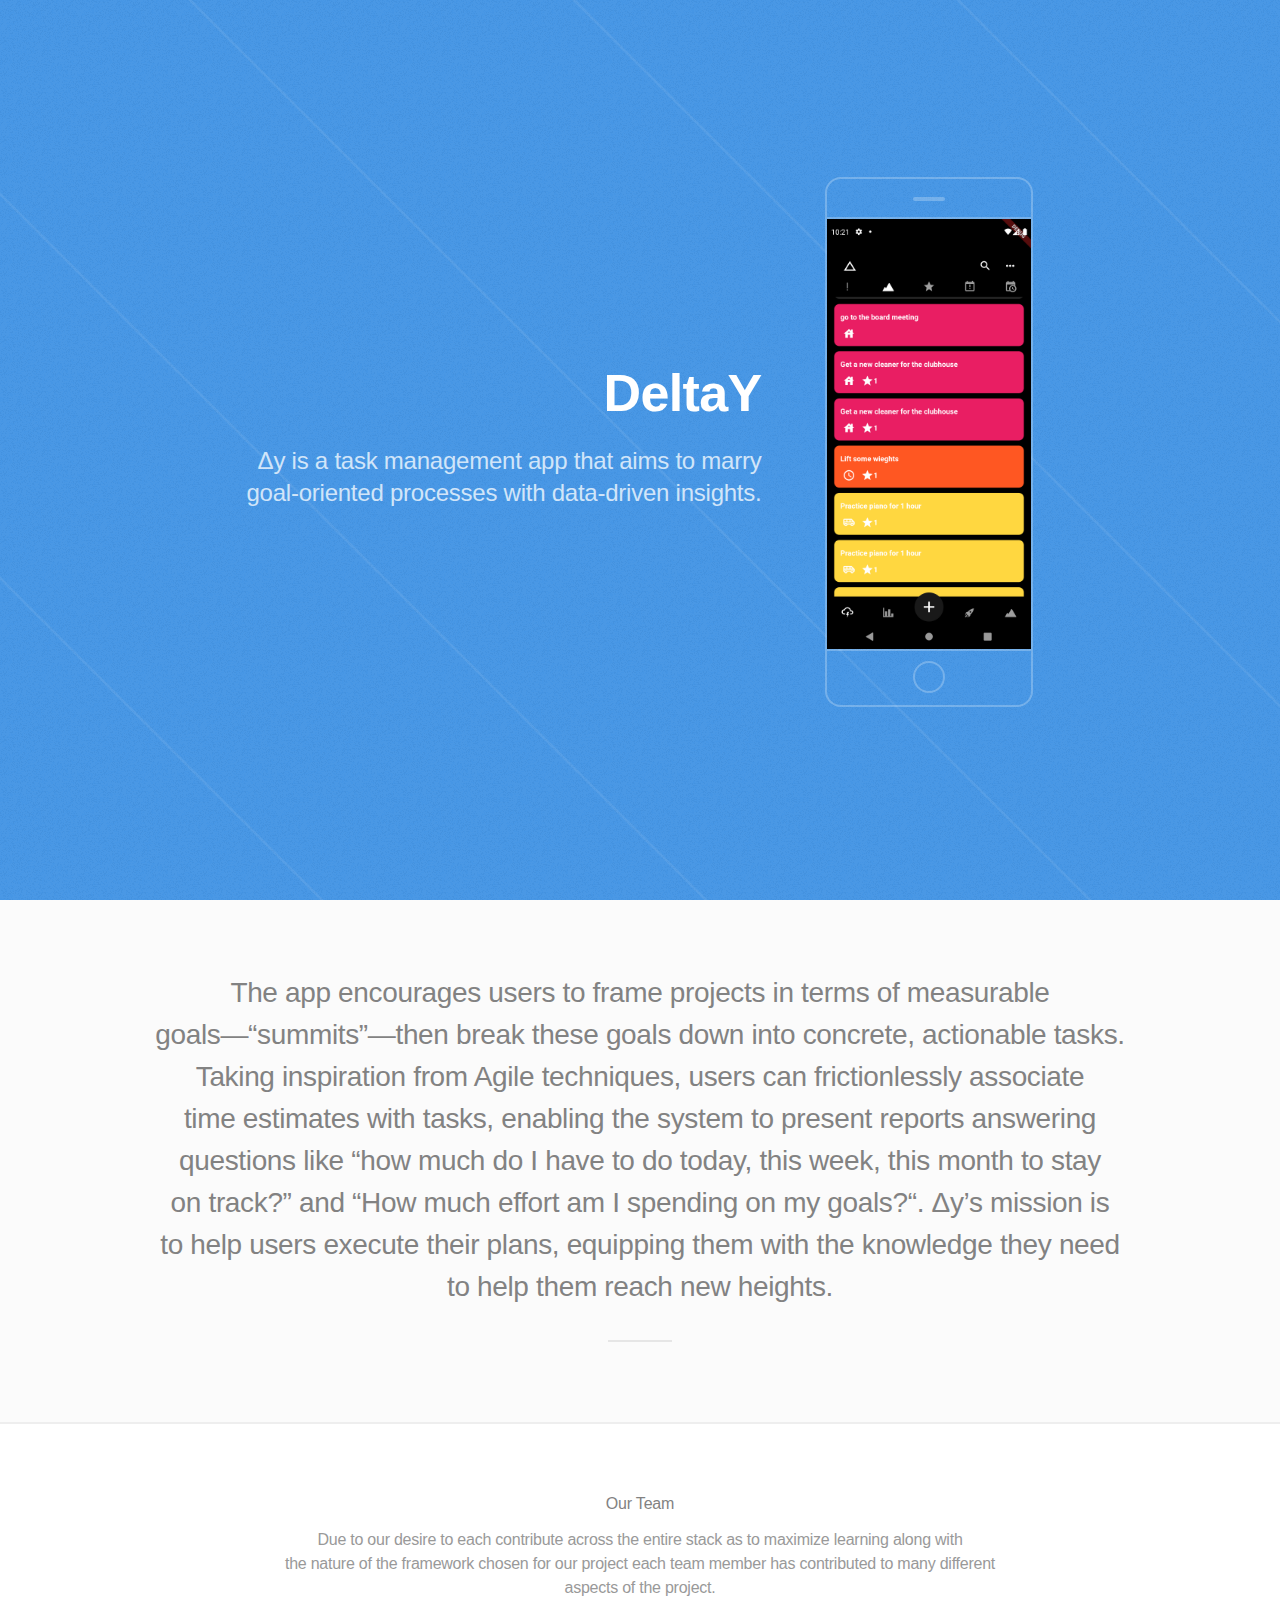
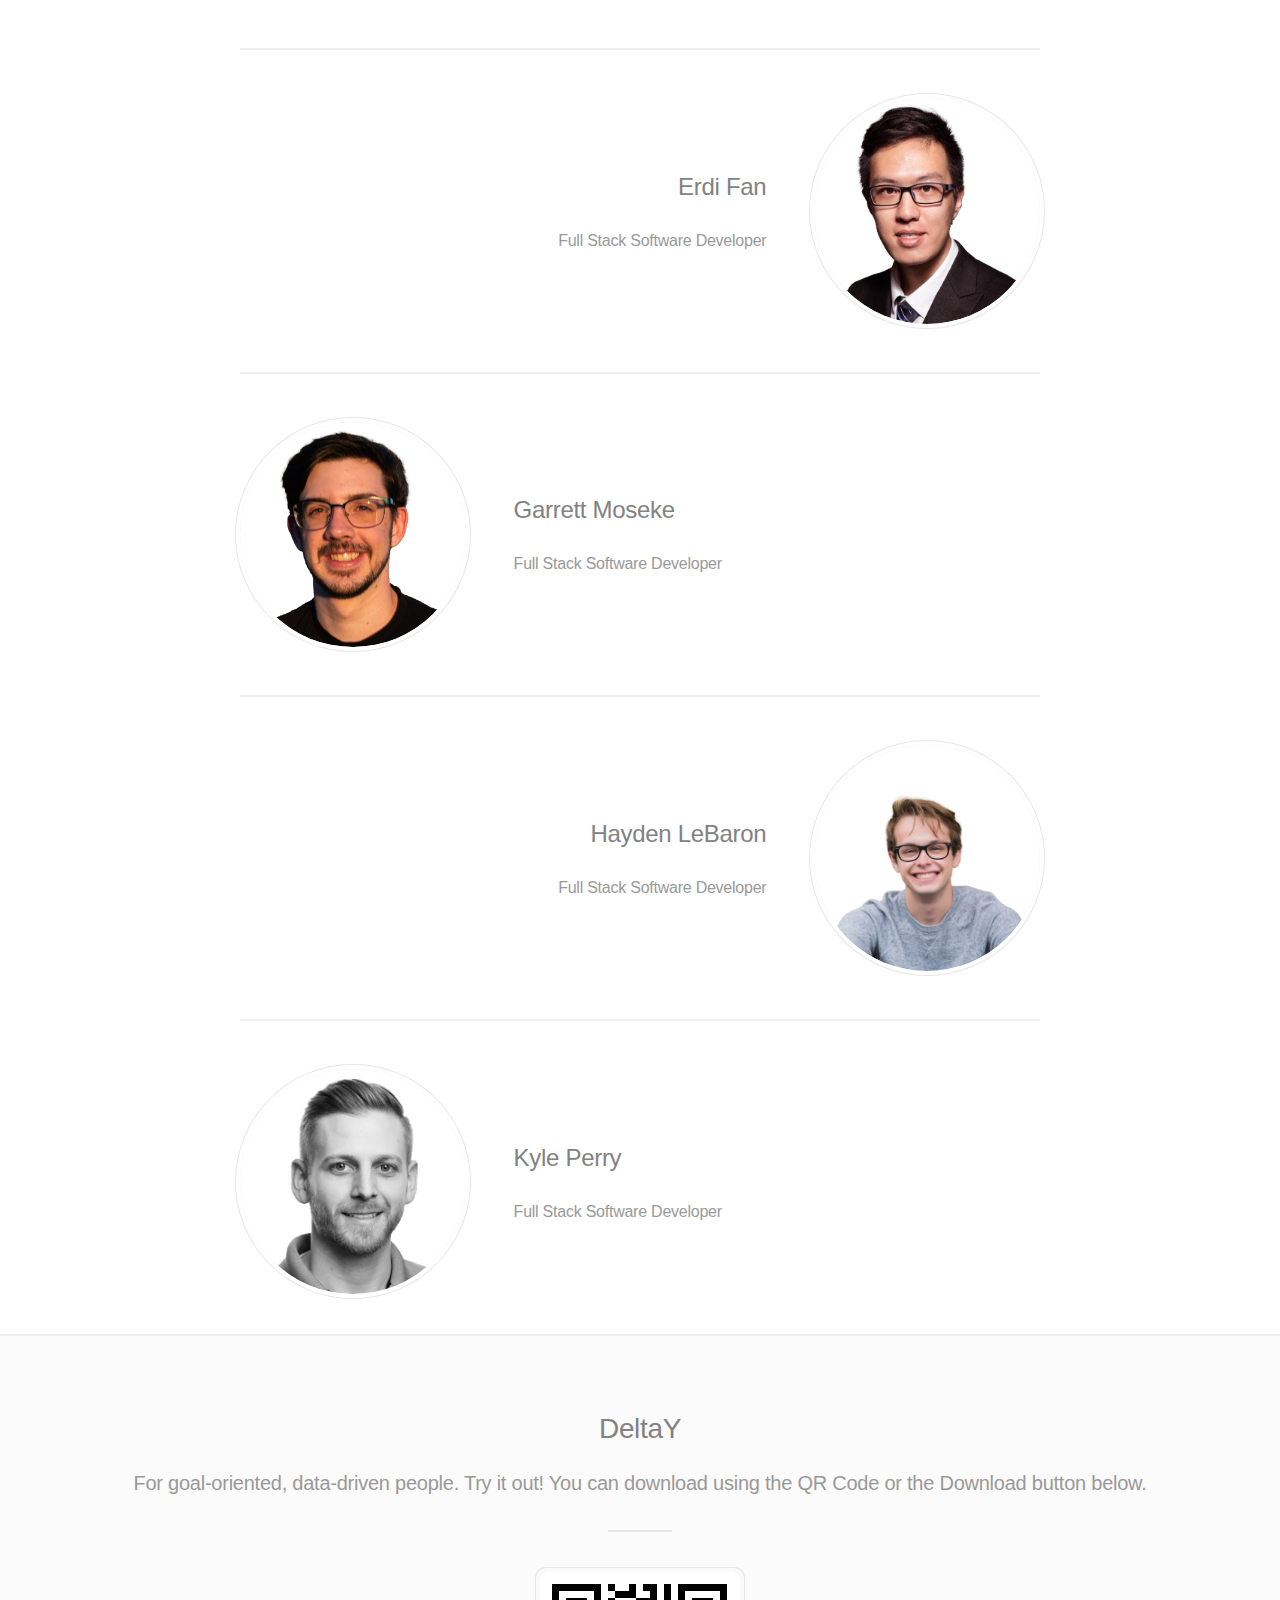
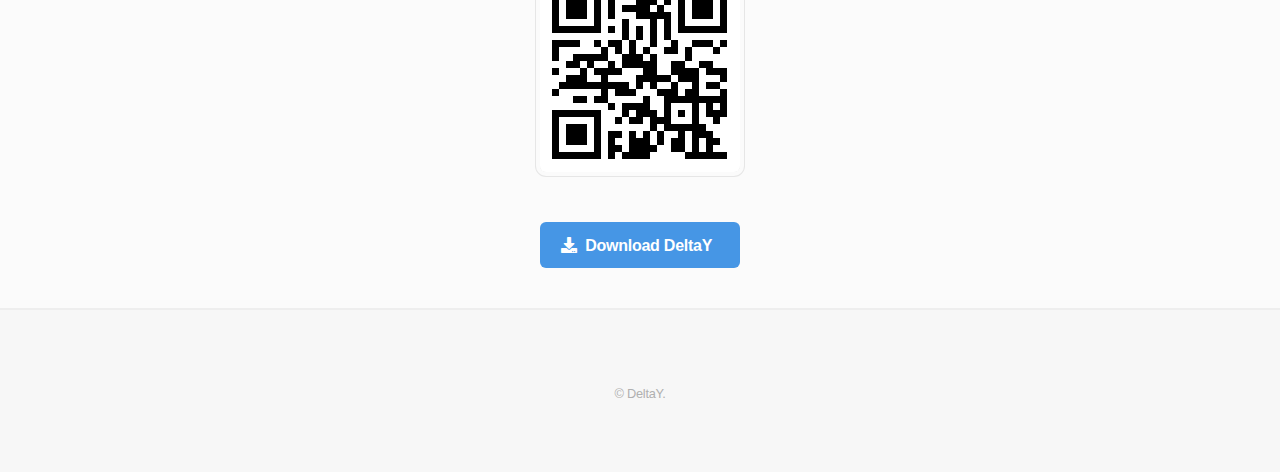
<file: index.html>
<!DOCTYPE HTML>
<html>
	<head>
		<title>DeltaY</title>
		<meta charset="utf-8" />
		<meta name="viewport" content="width=device-width, initial-scale=1, user-scalable=no" />
		<link rel="stylesheet" href="assets/css/main.css" />
		<noscript><link rel="stylesheet" href="assets/css/noscript.css" /></noscript>
	</head>
	<body class="is-preload">

		<!-- Header -->
			<header id="header">
				<div class="content">
					<h1>DeltaY</h1>
					<p>Δy is a task management app that aims to marry<br>
						goal-oriented processes with data-driven insights.</p>
				</div>
				<div class="image phone"><div class="inner"><img src="images/DeltaYScreenshot.png" alt="" /></div></div>
			</header>

		<!-- One -->
			<section id="one" class="wrapper style2 special">
				<header class="major">
					<h2>The app encourages users to frame projects in terms of measurable <br>
					goals—“summits”—then break these goals down into concrete, actionable tasks. <br>
					Taking inspiration from Agile techniques, users can frictionlessly associate <br>
					time estimates with tasks, enabling the system to present reports answering <br>
					questions like “how much do I have to do today, this week, this month to stay <br>
					on track?” and “How much effort am I spending on my goals?“. Δy’s mission is <br>
					to help users execute their plans, equipping them with the knowledge they need <br>
					to help them reach new heights.</h2>
				</header>
			</section>

		<!-- Two -->
			<section id="two" class="wrapper">
				<div class="inner alt">
					<section>
						<div class="content" style="text-align: center;">
							<h1>Our Team</h1>
							<p>Due to our desire to each contribute across the entire stack as to maximize learning along with <br>
								the nature of the framework chosen for our project each team member has contributed to many different <br>
								aspects of the project.</p>
						</div>
					</section>
					<section class="spotlight">
						<div class="image"><img src="images/FanDeltaYWebsitePic.png" alt="" /></div>
						<div class="content">
							<h3>Erdi Fan</h3>
							<p>Full Stack Software Developer</p>
						</div>
					</section>
					<section class="spotlight">
						<div class="image"><img src="images/GarrettDeltaYWebsitePic.png" alt="" /></div>
						<div class="content">
							<h3>Garrett Moseke</h3>
							<p>Full Stack Software Developer</p>
						</div>
					</section>
					<section class="spotlight">
						<div class="image"><img src="images/HaydenDeltaYWebsitePic.png" alt="" /></div>
						<div class="content">
							<h3>Hayden LeBaron</h3>
							<p>Full Stack Software Developer</p>
						</div>
					</section>
					<section class="spotlight">
						<div class="image"><img src="images/KyleDeltaYWebsitePic.png" alt="" /></div>
						<div class="content">
							<h3>Kyle Perry</h3>
							<p>Full Stack Software Developer</p>
						</div>
					</section>
				</div>
			</section>

		<!-- Three -->
			<section id="three" class="wrapper style2 special">
				<header class="major">
					<h2>DeltaY</h2>
					<p>For goal-oriented, data-driven people. Try it out! You can download using the QR Code or the Download button below.</p>
				</header>
				<div class="downloadOpts">
					<div class="image"><img src="images/QRCodeDownload.png" alt="DeltaY Download QR Code" /></div>
					<a href="https://www.deltay.info/download" class="button primary icon solid fa-download">Download DeltaY</a>
				</div>
			</section>
		<!-- Footer -->
			<footer id="footer">
				<p class="copyright">&copy; DeltaY.</p>
			</footer>

		<!-- Scripts -->
			<script src="assets/js/jquery.min.js"></script>
			<script src="assets/js/jquery.scrolly.min.js"></script>
			<script src="assets/js/browser.min.js"></script>
			<script src="assets/js/breakpoints.min.js"></script>
			<script src="assets/js/util.js"></script>
			<script src="assets/js/main.js"></script>

	</body>
</html>
</file>
<file: assets/css/noscript.css>
/*
	Fractal by HTML5 UP
	html5up.net | @ajlkn
	Free for personal and commercial use under the CCA 3.0 license (html5up.net/license)
*/

/* Header */

	body.is-preload #header .content {
		-moz-transform: none;
		-webkit-transform: none;
		-ms-transform: none;
		transform: none;
		opacity: 1;
	}

	body.is-preload #header .image {
		-moz-transform: none;
		-webkit-transform: none;
		-ms-transform: none;
		transform: none;
		opacity: 1;
	}

		body.is-preload #header .image img {
			opacity: 1;
		}
</file>
<file: assets/css/main.css>
@import url(fontawesome-all.min.css);

/*
	Fractal by HTML5 UP
	html5up.net | @ajlkn
	Free for personal and commercial use under the CCA 3.0 license (html5up.net/license)
*/

.downloadOpts {
  display: flex;
  flex-direction: column;
  justify-content: space-around;
  gap: 50px;
  align-items: center;
}

html,
body,
div,
span,
applet,
object,
iframe,
h1,
h2,
h3,
h4,
h5,
h6,
p,
blockquote,
pre,
a,
abbr,
acronym,
address,
big,
cite,
code,
del,
dfn,
em,
img,
ins,
kbd,
q,
s,
samp,
small,
strike,
strong,
sub,
sup,
tt,
var,
b,
u,
i,
center,
dl,
dt,
dd,
ol,
ul,
li,
fieldset,
form,
label,
legend,
table,
caption,
tbody,
tfoot,
thead,
tr,
th,
td,
article,
aside,
canvas,
details,
embed,
figure,
figcaption,
footer,
header,
hgroup,
menu,
nav,
output,
ruby,
section,
summary,
time,
mark,
audio,
video {
  margin: 0;
  padding: 0;
  border: 0;
  font-size: 100%;
  font: inherit;
  vertical-align: baseline;
}

article,
aside,
details,
figcaption,
figure,
footer,
header,
hgroup,
menu,
nav,
section {
  display: block;
}

body {
  line-height: 1;
}

ol,
ul {
  list-style: none;
}

blockquote,
q {
  quotes: none;
}

blockquote:before,
blockquote:after,
q:before,
q:after {
  content: "";
  content: none;
}

table {
  border-collapse: collapse;
  border-spacing: 0;
}

body {
  -webkit-text-size-adjust: none;
}

mark {
  background-color: transparent;
  color: inherit;
}

input::-moz-focus-inner {
  border: 0;
  padding: 0;
}

input,
select,
textarea {
  -moz-appearance: none;
  -webkit-appearance: none;
  -ms-appearance: none;
  appearance: none;
}

/* Basic */

@-ms-viewport {
  width: device-width;
}

body {
  -ms-overflow-style: scrollbar;
}

@media screen and (max-width: 360px) {
  html,
  body {
    min-width: 320px;
  }
}

html {
  box-sizing: border-box;
}

*,
*:before,
*:after {
  box-sizing: inherit;
}

body {
  background: #ffffff;
}

body.is-preload *,
body.is-preload *:before,
body.is-preload *:after {
  -moz-animation: none !important;
  -webkit-animation: none !important;
  -ms-animation: none !important;
  animation: none !important;
  -moz-transition: none !important;
  -webkit-transition: none !important;
  -ms-transition: none !important;
  transition: none !important;
}

/* Type */

body {
  color: #999999;
}

html,
input,
select,
textarea {
  font-size: 16pt;
}

@media screen and (max-width: 1680px) {
  html,
  input,
  select,
  textarea {
    font-size: 13pt;
  }
}

@media screen and (max-width: 1280px) {
  html,
  input,
  select,
  textarea {
    font-size: 12pt;
  }
}

@media screen and (max-width: 360px) {
  html,
  input,
  select,
  textarea {
    font-size: 11pt;
  }
}

body,
input,
select,
textarea {
  font-family: Arial, Helvetica, sans-serif;
  font-weight: normal;
  line-height: 1.5em;
  letter-spacing: -0.015em;
}

a {
  -moz-transition: color 0.2s ease-in-out, border-bottom-color 0.2s ease-in-out;
  -webkit-transition: color 0.2s ease-in-out,
    border-bottom-color 0.2s ease-in-out;
  -ms-transition: color 0.2s ease-in-out, border-bottom-color 0.2s ease-in-out;
  transition: color 0.2s ease-in-out, border-bottom-color 0.2s ease-in-out;
  text-decoration: none;
  border-bottom: dotted 1px;
}

a:hover {
  border-bottom-color: transparent !important;
}

strong,
b {
  font-weight: bold;
}

em,
i {
  font-style: italic;
}

p {
  margin: 0 0 2em 0;
}

h1,
h2,
h3,
h4,
h5,
h6 {
  font-weight: normal;
  line-height: 1em;
  margin: 0 0 1em 0;
  letter-spacing: -0.0125em;
}

h1 a,
h2 a,
h3 a,
h4 a,
h5 a,
h6 a {
  color: inherit;
  text-decoration: none;
  border-bottom: none;
}

@media screen and (max-width: 980px) {
  h1 br,
  h2 br,
  h3 br,
  h4 br,
  h5 br,
  h6 br {
    display: none;
  }
}

h2 {
  font-size: 1.75em;
  line-height: 1.5em;
}

h3 {
  font-size: 1.5em;
  line-height: 1.5em;
}

h4 {
  font-size: 1.1em;
  line-height: 1.5em;
}

h5 {
  font-size: 0.9em;
  line-height: 1.5em;
}

h6 {
  font-size: 0.7em;
  line-height: 1.5em;
}

@media screen and (max-width: 736px) {
  h2 {
    font-size: 1.25em;
  }

  h3 {
    font-size: 1.2em;
  }

  h4 {
    font-size: 1em;
  }
}

sub {
  font-size: 0.8em;
  position: relative;
  top: 0.5em;
}

sup {
  font-size: 0.8em;
  position: relative;
  top: -0.5em;
}

blockquote {
  border-left-style: solid;
  border-left-width: 4px;
  font-style: italic;
  margin: 0 0 2em 0;
  padding: 0.5em 0 0.5em 2em;
}

code {
  border-radius: 6px;
  border-style: solid;
  border-width: 1px;
  font-family: "Courier New", monospace;
  font-size: 0.9em;
  margin: 0 0.25em;
  padding: 0.25em 0.65em;
}

pre {
  -webkit-overflow-scrolling: touch;
  font-family: "Courier New", monospace;
  font-size: 0.9em;
  margin: 0 0 2em 0;
}

pre code {
  display: block;
  line-height: 1.75em;
  padding: 1em 1.5em;
  overflow-x: auto;
}

hr {
  border: 0;
  border-bottom-style: solid;
  border-bottom-width: 1px;
  margin: 2em 0;
}

hr.major {
  margin: 3em 0;
}

.align-left {
  text-align: left;
}

.align-center {
  text-align: center;
}

.align-right {
  text-align: right;
}

input,
select,
textarea {
  color: #999999;
}

a {
  color: inherit;
  border-bottom-color: #d6d6d6;
}

a:hover {
  color: #4696e5;
}

strong,
b {
  color: #828282;
}

h1,
h2,
h3,
h4,
h5,
h6 {
  color: #828282;
}

blockquote {
  border-left-color: #e6e6e6;
}

code {
  background: rgba(144, 144, 144, 0.075);
  border-color: #e6e6e6;
}

hr {
  border-bottom-color: #e6e6e6;
}

/* Row */

.row {
  display: flex;
  flex-wrap: wrap;
  box-sizing: border-box;
  align-items: stretch;
}

.row > * {
  box-sizing: border-box;
}

.row.gtr-uniform > * > :last-child {
  margin-bottom: 0;
}

.row.aln-left {
  justify-content: flex-start;
}

.row.aln-center {
  justify-content: center;
}

.row.aln-right {
  justify-content: flex-end;
}

.row.aln-top {
  align-items: flex-start;
}

.row.aln-middle {
  align-items: center;
}

.row.aln-bottom {
  align-items: flex-end;
}

.row > .imp {
  order: -1;
}

.row > .col-1 {
  width: 8.33333%;
}

.row > .off-1 {
  margin-left: 8.33333%;
}

.row > .col-2 {
  width: 16.66667%;
}

.row > .off-2 {
  margin-left: 16.66667%;
}

.row > .col-3 {
  width: 25%;
}

.row > .off-3 {
  margin-left: 25%;
}

.row > .col-4 {
  width: 33.33333%;
}

.row > .off-4 {
  margin-left: 33.33333%;
}

.row > .col-5 {
  width: 41.66667%;
}

.row > .off-5 {
  margin-left: 41.66667%;
}

.row > .col-6 {
  width: 50%;
}

.row > .off-6 {
  margin-left: 50%;
}

.row > .col-7 {
  width: 58.33333%;
}

.row > .off-7 {
  margin-left: 58.33333%;
}

.row > .col-8 {
  width: 66.66667%;
}

.row > .off-8 {
  margin-left: 66.66667%;
}

.row > .col-9 {
  width: 75%;
}

.row > .off-9 {
  margin-left: 75%;
}

.row > .col-10 {
  width: 83.33333%;
}

.row > .off-10 {
  margin-left: 83.33333%;
}

.row > .col-11 {
  width: 91.66667%;
}

.row > .off-11 {
  margin-left: 91.66667%;
}

.row > .col-12 {
  width: 100%;
}

.row > .off-12 {
  margin-left: 100%;
}

.row.gtr-0 {
  margin-top: 0;
  margin-left: 0em;
}

.row.gtr-0 > * {
  padding: 0 0 0 0em;
}

.row.gtr-0.gtr-uniform {
  margin-top: 0em;
}

.row.gtr-0.gtr-uniform > * {
  padding-top: 0em;
}

.row.gtr-25 {
  margin-top: 0;
  margin-left: -0.375em;
}

.row.gtr-25 > * {
  padding: 0 0 0 0.375em;
}

.row.gtr-25.gtr-uniform {
  margin-top: -0.375em;
}

.row.gtr-25.gtr-uniform > * {
  padding-top: 0.375em;
}

.row.gtr-50 {
  margin-top: 0;
  margin-left: -0.75em;
}

.row.gtr-50 > * {
  padding: 0 0 0 0.75em;
}

.row.gtr-50.gtr-uniform {
  margin-top: -0.75em;
}

.row.gtr-50.gtr-uniform > * {
  padding-top: 0.75em;
}

.row {
  margin-top: 0;
  margin-left: -1.5em;
}

.row > * {
  padding: 0 0 0 1.5em;
}

.row.gtr-uniform {
  margin-top: -1.5em;
}

.row.gtr-uniform > * {
  padding-top: 1.5em;
}

.row.gtr-150 {
  margin-top: 0;
  margin-left: -2.25em;
}

.row.gtr-150 > * {
  padding: 0 0 0 2.25em;
}

.row.gtr-150.gtr-uniform {
  margin-top: -2.25em;
}

.row.gtr-150.gtr-uniform > * {
  padding-top: 2.25em;
}

.row.gtr-200 {
  margin-top: 0;
  margin-left: -3em;
}

.row.gtr-200 > * {
  padding: 0 0 0 3em;
}

.row.gtr-200.gtr-uniform {
  margin-top: -3em;
}

.row.gtr-200.gtr-uniform > * {
  padding-top: 3em;
}

@media screen and (max-width: 1680px) {
  .row {
    display: flex;
    flex-wrap: wrap;
    box-sizing: border-box;
    align-items: stretch;
  }

  .row > * {
    box-sizing: border-box;
  }

  .row.gtr-uniform > * > :last-child {
    margin-bottom: 0;
  }

  .row.aln-left {
    justify-content: flex-start;
  }

  .row.aln-center {
    justify-content: center;
  }

  .row.aln-right {
    justify-content: flex-end;
  }

  .row.aln-top {
    align-items: flex-start;
  }

  .row.aln-middle {
    align-items: center;
  }

  .row.aln-bottom {
    align-items: flex-end;
  }

  .row > .imp-xlarge {
    order: -1;
  }

  .row > .col-1-xlarge {
    width: 8.33333%;
  }

  .row > .off-1-xlarge {
    margin-left: 8.33333%;
  }

  .row > .col-2-xlarge {
    width: 16.66667%;
  }

  .row > .off-2-xlarge {
    margin-left: 16.66667%;
  }

  .row > .col-3-xlarge {
    width: 25%;
  }

  .row > .off-3-xlarge {
    margin-left: 25%;
  }

  .row > .col-4-xlarge {
    width: 33.33333%;
  }

  .row > .off-4-xlarge {
    margin-left: 33.33333%;
  }

  .row > .col-5-xlarge {
    width: 41.66667%;
  }

  .row > .off-5-xlarge {
    margin-left: 41.66667%;
  }

  .row > .col-6-xlarge {
    width: 50%;
  }

  .row > .off-6-xlarge {
    margin-left: 50%;
  }

  .row > .col-7-xlarge {
    width: 58.33333%;
  }

  .row > .off-7-xlarge {
    margin-left: 58.33333%;
  }

  .row > .col-8-xlarge {
    width: 66.66667%;
  }

  .row > .off-8-xlarge {
    margin-left: 66.66667%;
  }

  .row > .col-9-xlarge {
    width: 75%;
  }

  .row > .off-9-xlarge {
    margin-left: 75%;
  }

  .row > .col-10-xlarge {
    width: 83.33333%;
  }

  .row > .off-10-xlarge {
    margin-left: 83.33333%;
  }

  .row > .col-11-xlarge {
    width: 91.66667%;
  }

  .row > .off-11-xlarge {
    margin-left: 91.66667%;
  }

  .row > .col-12-xlarge {
    width: 100%;
  }

  .row > .off-12-xlarge {
    margin-left: 100%;
  }

  .row.gtr-0 {
    margin-top: 0;
    margin-left: 0em;
  }

  .row.gtr-0 > * {
    padding: 0 0 0 0em;
  }

  .row.gtr-0.gtr-uniform {
    margin-top: 0em;
  }

  .row.gtr-0.gtr-uniform > * {
    padding-top: 0em;
  }

  .row.gtr-25 {
    margin-top: 0;
    margin-left: -0.375em;
  }

  .row.gtr-25 > * {
    padding: 0 0 0 0.375em;
  }

  .row.gtr-25.gtr-uniform {
    margin-top: -0.375em;
  }

  .row.gtr-25.gtr-uniform > * {
    padding-top: 0.375em;
  }

  .row.gtr-50 {
    margin-top: 0;
    margin-left: -0.75em;
  }

  .row.gtr-50 > * {
    padding: 0 0 0 0.75em;
  }

  .row.gtr-50.gtr-uniform {
    margin-top: -0.75em;
  }

  .row.gtr-50.gtr-uniform > * {
    padding-top: 0.75em;
  }

  .row {
    margin-top: 0;
    margin-left: -1.5em;
  }

  .row > * {
    padding: 0 0 0 1.5em;
  }

  .row.gtr-uniform {
    margin-top: -1.5em;
  }

  .row.gtr-uniform > * {
    padding-top: 1.5em;
  }

  .row.gtr-150 {
    margin-top: 0;
    margin-left: -2.25em;
  }

  .row.gtr-150 > * {
    padding: 0 0 0 2.25em;
  }

  .row.gtr-150.gtr-uniform {
    margin-top: -2.25em;
  }

  .row.gtr-150.gtr-uniform > * {
    padding-top: 2.25em;
  }

  .row.gtr-200 {
    margin-top: 0;
    margin-left: -3em;
  }

  .row.gtr-200 > * {
    padding: 0 0 0 3em;
  }

  .row.gtr-200.gtr-uniform {
    margin-top: -3em;
  }

  .row.gtr-200.gtr-uniform > * {
    padding-top: 3em;
  }
}

@media screen and (max-width: 1280px) {
  .row {
    display: flex;
    flex-wrap: wrap;
    box-sizing: border-box;
    align-items: stretch;
  }

  .row > * {
    box-sizing: border-box;
  }

  .row.gtr-uniform > * > :last-child {
    margin-bottom: 0;
  }

  .row.aln-left {
    justify-content: flex-start;
  }

  .row.aln-center {
    justify-content: center;
  }

  .row.aln-right {
    justify-content: flex-end;
  }

  .row.aln-top {
    align-items: flex-start;
  }

  .row.aln-middle {
    align-items: center;
  }

  .row.aln-bottom {
    align-items: flex-end;
  }

  .row > .imp-large {
    order: -1;
  }

  .row > .col-1-large {
    width: 8.33333%;
  }

  .row > .off-1-large {
    margin-left: 8.33333%;
  }

  .row > .col-2-large {
    width: 16.66667%;
  }

  .row > .off-2-large {
    margin-left: 16.66667%;
  }

  .row > .col-3-large {
    width: 25%;
  }

  .row > .off-3-large {
    margin-left: 25%;
  }

  .row > .col-4-large {
    width: 33.33333%;
  }

  .row > .off-4-large {
    margin-left: 33.33333%;
  }

  .row > .col-5-large {
    width: 41.66667%;
  }

  .row > .off-5-large {
    margin-left: 41.66667%;
  }

  .row > .col-6-large {
    width: 50%;
  }

  .row > .off-6-large {
    margin-left: 50%;
  }

  .row > .col-7-large {
    width: 58.33333%;
  }

  .row > .off-7-large {
    margin-left: 58.33333%;
  }

  .row > .col-8-large {
    width: 66.66667%;
  }

  .row > .off-8-large {
    margin-left: 66.66667%;
  }

  .row > .col-9-large {
    width: 75%;
  }

  .row > .off-9-large {
    margin-left: 75%;
  }

  .row > .col-10-large {
    width: 83.33333%;
  }

  .row > .off-10-large {
    margin-left: 83.33333%;
  }

  .row > .col-11-large {
    width: 91.66667%;
  }

  .row > .off-11-large {
    margin-left: 91.66667%;
  }

  .row > .col-12-large {
    width: 100%;
  }

  .row > .off-12-large {
    margin-left: 100%;
  }

  .row.gtr-0 {
    margin-top: 0;
    margin-left: 0em;
  }

  .row.gtr-0 > * {
    padding: 0 0 0 0em;
  }

  .row.gtr-0.gtr-uniform {
    margin-top: 0em;
  }

  .row.gtr-0.gtr-uniform > * {
    padding-top: 0em;
  }

  .row.gtr-25 {
    margin-top: 0;
    margin-left: -0.375em;
  }

  .row.gtr-25 > * {
    padding: 0 0 0 0.375em;
  }

  .row.gtr-25.gtr-uniform {
    margin-top: -0.375em;
  }

  .row.gtr-25.gtr-uniform > * {
    padding-top: 0.375em;
  }

  .row.gtr-50 {
    margin-top: 0;
    margin-left: -0.75em;
  }

  .row.gtr-50 > * {
    padding: 0 0 0 0.75em;
  }

  .row.gtr-50.gtr-uniform {
    margin-top: -0.75em;
  }

  .row.gtr-50.gtr-uniform > * {
    padding-top: 0.75em;
  }

  .row {
    margin-top: 0;
    margin-left: -1.5em;
  }

  .row > * {
    padding: 0 0 0 1.5em;
  }

  .row.gtr-uniform {
    margin-top: -1.5em;
  }

  .row.gtr-uniform > * {
    padding-top: 1.5em;
  }

  .row.gtr-150 {
    margin-top: 0;
    margin-left: -2.25em;
  }

  .row.gtr-150 > * {
    padding: 0 0 0 2.25em;
  }

  .row.gtr-150.gtr-uniform {
    margin-top: -2.25em;
  }

  .row.gtr-150.gtr-uniform > * {
    padding-top: 2.25em;
  }

  .row.gtr-200 {
    margin-top: 0;
    margin-left: -3em;
  }

  .row.gtr-200 > * {
    padding: 0 0 0 3em;
  }

  .row.gtr-200.gtr-uniform {
    margin-top: -3em;
  }

  .row.gtr-200.gtr-uniform > * {
    padding-top: 3em;
  }
}

@media screen and (max-width: 980px) {
  .row {
    display: flex;
    flex-wrap: wrap;
    box-sizing: border-box;
    align-items: stretch;
  }

  .row > * {
    box-sizing: border-box;
  }

  .row.gtr-uniform > * > :last-child {
    margin-bottom: 0;
  }

  .row.aln-left {
    justify-content: flex-start;
  }

  .row.aln-center {
    justify-content: center;
  }

  .row.aln-right {
    justify-content: flex-end;
  }

  .row.aln-top {
    align-items: flex-start;
  }

  .row.aln-middle {
    align-items: center;
  }

  .row.aln-bottom {
    align-items: flex-end;
  }

  .row > .imp-medium {
    order: -1;
  }

  .row > .col-1-medium {
    width: 8.33333%;
  }

  .row > .off-1-medium {
    margin-left: 8.33333%;
  }

  .row > .col-2-medium {
    width: 16.66667%;
  }

  .row > .off-2-medium {
    margin-left: 16.66667%;
  }

  .row > .col-3-medium {
    width: 25%;
  }

  .row > .off-3-medium {
    margin-left: 25%;
  }

  .row > .col-4-medium {
    width: 33.33333%;
  }

  .row > .off-4-medium {
    margin-left: 33.33333%;
  }

  .row > .col-5-medium {
    width: 41.66667%;
  }

  .row > .off-5-medium {
    margin-left: 41.66667%;
  }

  .row > .col-6-medium {
    width: 50%;
  }

  .row > .off-6-medium {
    margin-left: 50%;
  }

  .row > .col-7-medium {
    width: 58.33333%;
  }

  .row > .off-7-medium {
    margin-left: 58.33333%;
  }

  .row > .col-8-medium {
    width: 66.66667%;
  }

  .row > .off-8-medium {
    margin-left: 66.66667%;
  }

  .row > .col-9-medium {
    width: 75%;
  }

  .row > .off-9-medium {
    margin-left: 75%;
  }

  .row > .col-10-medium {
    width: 83.33333%;
  }

  .row > .off-10-medium {
    margin-left: 83.33333%;
  }

  .row > .col-11-medium {
    width: 91.66667%;
  }

  .row > .off-11-medium {
    margin-left: 91.66667%;
  }

  .row > .col-12-medium {
    width: 100%;
  }

  .row > .off-12-medium {
    margin-left: 100%;
  }

  .row.gtr-0 {
    margin-top: 0;
    margin-left: 0em;
  }

  .row.gtr-0 > * {
    padding: 0 0 0 0em;
  }

  .row.gtr-0.gtr-uniform {
    margin-top: 0em;
  }

  .row.gtr-0.gtr-uniform > * {
    padding-top: 0em;
  }

  .row.gtr-25 {
    margin-top: 0;
    margin-left: -0.375em;
  }

  .row.gtr-25 > * {
    padding: 0 0 0 0.375em;
  }

  .row.gtr-25.gtr-uniform {
    margin-top: -0.375em;
  }

  .row.gtr-25.gtr-uniform > * {
    padding-top: 0.375em;
  }

  .row.gtr-50 {
    margin-top: 0;
    margin-left: -0.75em;
  }

  .row.gtr-50 > * {
    padding: 0 0 0 0.75em;
  }

  .row.gtr-50.gtr-uniform {
    margin-top: -0.75em;
  }

  .row.gtr-50.gtr-uniform > * {
    padding-top: 0.75em;
  }

  .row {
    margin-top: 0;
    margin-left: -1.5em;
  }

  .row > * {
    padding: 0 0 0 1.5em;
  }

  .row.gtr-uniform {
    margin-top: -1.5em;
  }

  .row.gtr-uniform > * {
    padding-top: 1.5em;
  }

  .row.gtr-150 {
    margin-top: 0;
    margin-left: -2.25em;
  }

  .row.gtr-150 > * {
    padding: 0 0 0 2.25em;
  }

  .row.gtr-150.gtr-uniform {
    margin-top: -2.25em;
  }

  .row.gtr-150.gtr-uniform > * {
    padding-top: 2.25em;
  }

  .row.gtr-200 {
    margin-top: 0;
    margin-left: -3em;
  }

  .row.gtr-200 > * {
    padding: 0 0 0 3em;
  }

  .row.gtr-200.gtr-uniform {
    margin-top: -3em;
  }

  .row.gtr-200.gtr-uniform > * {
    padding-top: 3em;
  }
}

@media screen and (max-width: 736px) {
  .row {
    display: flex;
    flex-wrap: wrap;
    box-sizing: border-box;
    align-items: stretch;
  }

  .row > * {
    box-sizing: border-box;
  }

  .row.gtr-uniform > * > :last-child {
    margin-bottom: 0;
  }

  .row.aln-left {
    justify-content: flex-start;
  }

  .row.aln-center {
    justify-content: center;
  }

  .row.aln-right {
    justify-content: flex-end;
  }

  .row.aln-top {
    align-items: flex-start;
  }

  .row.aln-middle {
    align-items: center;
  }

  .row.aln-bottom {
    align-items: flex-end;
  }

  .row > .imp-small {
    order: -1;
  }

  .row > .col-1-small {
    width: 8.33333%;
  }

  .row > .off-1-small {
    margin-left: 8.33333%;
  }

  .row > .col-2-small {
    width: 16.66667%;
  }

  .row > .off-2-small {
    margin-left: 16.66667%;
  }

  .row > .col-3-small {
    width: 25%;
  }

  .row > .off-3-small {
    margin-left: 25%;
  }

  .row > .col-4-small {
    width: 33.33333%;
  }

  .row > .off-4-small {
    margin-left: 33.33333%;
  }

  .row > .col-5-small {
    width: 41.66667%;
  }

  .row > .off-5-small {
    margin-left: 41.66667%;
  }

  .row > .col-6-small {
    width: 50%;
  }

  .row > .off-6-small {
    margin-left: 50%;
  }

  .row > .col-7-small {
    width: 58.33333%;
  }

  .row > .off-7-small {
    margin-left: 58.33333%;
  }

  .row > .col-8-small {
    width: 66.66667%;
  }

  .row > .off-8-small {
    margin-left: 66.66667%;
  }

  .row > .col-9-small {
    width: 75%;
  }

  .row > .off-9-small {
    margin-left: 75%;
  }

  .row > .col-10-small {
    width: 83.33333%;
  }

  .row > .off-10-small {
    margin-left: 83.33333%;
  }

  .row > .col-11-small {
    width: 91.66667%;
  }

  .row > .off-11-small {
    margin-left: 91.66667%;
  }

  .row > .col-12-small {
    width: 100%;
  }

  .row > .off-12-small {
    margin-left: 100%;
  }

  .row.gtr-0 {
    margin-top: 0;
    margin-left: 0em;
  }

  .row.gtr-0 > * {
    padding: 0 0 0 0em;
  }

  .row.gtr-0.gtr-uniform {
    margin-top: 0em;
  }

  .row.gtr-0.gtr-uniform > * {
    padding-top: 0em;
  }

  .row.gtr-25 {
    margin-top: 0;
    margin-left: -0.375em;
  }

  .row.gtr-25 > * {
    padding: 0 0 0 0.375em;
  }

  .row.gtr-25.gtr-uniform {
    margin-top: -0.375em;
  }

  .row.gtr-25.gtr-uniform > * {
    padding-top: 0.375em;
  }

  .row.gtr-50 {
    margin-top: 0;
    margin-left: -0.75em;
  }

  .row.gtr-50 > * {
    padding: 0 0 0 0.75em;
  }

  .row.gtr-50.gtr-uniform {
    margin-top: -0.75em;
  }

  .row.gtr-50.gtr-uniform > * {
    padding-top: 0.75em;
  }

  .row {
    margin-top: 0;
    margin-left: -1.5em;
  }

  .row > * {
    padding: 0 0 0 1.5em;
  }

  .row.gtr-uniform {
    margin-top: -1.5em;
  }

  .row.gtr-uniform > * {
    padding-top: 1.5em;
  }

  .row.gtr-150 {
    margin-top: 0;
    margin-left: -2.25em;
  }

  .row.gtr-150 > * {
    padding: 0 0 0 2.25em;
  }

  .row.gtr-150.gtr-uniform {
    margin-top: -2.25em;
  }

  .row.gtr-150.gtr-uniform > * {
    padding-top: 2.25em;
  }

  .row.gtr-200 {
    margin-top: 0;
    margin-left: -3em;
  }

  .row.gtr-200 > * {
    padding: 0 0 0 3em;
  }

  .row.gtr-200.gtr-uniform {
    margin-top: -3em;
  }

  .row.gtr-200.gtr-uniform > * {
    padding-top: 3em;
  }
}

@media screen and (max-width: 480px) {
  .row {
    display: flex;
    flex-wrap: wrap;
    box-sizing: border-box;
    align-items: stretch;
  }

  .row > * {
    box-sizing: border-box;
  }

  .row.gtr-uniform > * > :last-child {
    margin-bottom: 0;
  }

  .row.aln-left {
    justify-content: flex-start;
  }

  .row.aln-center {
    justify-content: center;
  }

  .row.aln-right {
    justify-content: flex-end;
  }

  .row.aln-top {
    align-items: flex-start;
  }

  .row.aln-middle {
    align-items: center;
  }

  .row.aln-bottom {
    align-items: flex-end;
  }

  .row > .imp-xsmall {
    order: -1;
  }

  .row > .col-1-xsmall {
    width: 8.33333%;
  }

  .row > .off-1-xsmall {
    margin-left: 8.33333%;
  }

  .row > .col-2-xsmall {
    width: 16.66667%;
  }

  .row > .off-2-xsmall {
    margin-left: 16.66667%;
  }

  .row > .col-3-xsmall {
    width: 25%;
  }

  .row > .off-3-xsmall {
    margin-left: 25%;
  }

  .row > .col-4-xsmall {
    width: 33.33333%;
  }

  .row > .off-4-xsmall {
    margin-left: 33.33333%;
  }

  .row > .col-5-xsmall {
    width: 41.66667%;
  }

  .row > .off-5-xsmall {
    margin-left: 41.66667%;
  }

  .row > .col-6-xsmall {
    width: 50%;
  }

  .row > .off-6-xsmall {
    margin-left: 50%;
  }

  .row > .col-7-xsmall {
    width: 58.33333%;
  }

  .row > .off-7-xsmall {
    margin-left: 58.33333%;
  }

  .row > .col-8-xsmall {
    width: 66.66667%;
  }

  .row > .off-8-xsmall {
    margin-left: 66.66667%;
  }

  .row > .col-9-xsmall {
    width: 75%;
  }

  .row > .off-9-xsmall {
    margin-left: 75%;
  }

  .row > .col-10-xsmall {
    width: 83.33333%;
  }

  .row > .off-10-xsmall {
    margin-left: 83.33333%;
  }

  .row > .col-11-xsmall {
    width: 91.66667%;
  }

  .row > .off-11-xsmall {
    margin-left: 91.66667%;
  }

  .row > .col-12-xsmall {
    width: 100%;
  }

  .row > .off-12-xsmall {
    margin-left: 100%;
  }

  .row.gtr-0 {
    margin-top: 0;
    margin-left: 0em;
  }

  .row.gtr-0 > * {
    padding: 0 0 0 0em;
  }

  .row.gtr-0.gtr-uniform {
    margin-top: 0em;
  }

  .row.gtr-0.gtr-uniform > * {
    padding-top: 0em;
  }

  .row.gtr-25 {
    margin-top: 0;
    margin-left: -0.375em;
  }

  .row.gtr-25 > * {
    padding: 0 0 0 0.375em;
  }

  .row.gtr-25.gtr-uniform {
    margin-top: -0.375em;
  }

  .row.gtr-25.gtr-uniform > * {
    padding-top: 0.375em;
  }

  .row.gtr-50 {
    margin-top: 0;
    margin-left: -0.75em;
  }

  .row.gtr-50 > * {
    padding: 0 0 0 0.75em;
  }

  .row.gtr-50.gtr-uniform {
    margin-top: -0.75em;
  }

  .row.gtr-50.gtr-uniform > * {
    padding-top: 0.75em;
  }

  .row {
    margin-top: 0;
    margin-left: -1.5em;
  }

  .row > * {
    padding: 0 0 0 1.5em;
  }

  .row.gtr-uniform {
    margin-top: -1.5em;
  }

  .row.gtr-uniform > * {
    padding-top: 1.5em;
  }

  .row.gtr-150 {
    margin-top: 0;
    margin-left: -2.25em;
  }

  .row.gtr-150 > * {
    padding: 0 0 0 2.25em;
  }

  .row.gtr-150.gtr-uniform {
    margin-top: -2.25em;
  }

  .row.gtr-150.gtr-uniform > * {
    padding-top: 2.25em;
  }

  .row.gtr-200 {
    margin-top: 0;
    margin-left: -3em;
  }

  .row.gtr-200 > * {
    padding: 0 0 0 3em;
  }

  .row.gtr-200.gtr-uniform {
    margin-top: -3em;
  }

  .row.gtr-200.gtr-uniform > * {
    padding-top: 3em;
  }
}

/* Box */

.box {
  border-radius: 6px;
  border: solid 1px #e6e6e6;
  margin-bottom: 2em;
  padding: 1.5em;
}

.box > :last-child,
.box > :last-child > :last-child,
.box > :last-child > :last-child > :last-child {
  margin-bottom: 0;
}

.box.alt {
  border: 0;
  border-radius: 0;
  padding: 0;
}

/* Button */

input[type="submit"],
input[type="reset"],
input[type="button"],
button,
.button {
  -moz-appearance: none;
  -webkit-appearance: none;
  -ms-appearance: none;
  appearance: none;
  -moz-transition: background-color 0.2s ease-in-out, color 0.2s ease-in-out;
  -webkit-transition: background-color 0.2s ease-in-out, color 0.2s ease-in-out;
  -ms-transition: background-color 0.2s ease-in-out, color 0.2s ease-in-out;
  transition: background-color 0.2s ease-in-out, color 0.2s ease-in-out;
  border-radius: 6px;
  border: 0;
  cursor: pointer;
  display: inline-block;
  font-weight: bold;
  height: 2.85em;
  line-height: 2.95em;
  padding: 0 1.75em;
  text-align: center;
  text-decoration: none;
  white-space: nowrap;
}

input[type="submit"].icon,
input[type="reset"].icon,
input[type="button"].icon,
button.icon,
.button.icon {
  padding-left: 1.35em;
}

input[type="submit"].icon:before,
input[type="reset"].icon:before,
input[type="button"].icon:before,
button.icon:before,
.button.icon:before {
  margin-right: 0.5em;
}

input[type="submit"].fit,
input[type="reset"].fit,
input[type="button"].fit,
button.fit,
.button.fit {
  width: 100%;
}

input[type="submit"].small,
input[type="reset"].small,
input[type="button"].small,
button.small,
.button.small {
  font-size: 0.8em;
}

input[type="submit"].large,
input[type="reset"].large,
input[type="button"].large,
button.large,
.button.large {
  font-size: 1.35em;
}

input[type="submit"].disabled,
input[type="submit"]:disabled,
input[type="reset"].disabled,
input[type="reset"]:disabled,
input[type="button"].disabled,
input[type="button"]:disabled,
button.disabled,
button:disabled,
.button.disabled,
.button:disabled {
  pointer-events: none;
  cursor: default;
  opacity: 0.25;
}

@media screen and (max-width: 480px) {
  input[type="submit"].icon,
  input[type="reset"].icon,
  input[type="button"].icon,
  button.icon,
  .button.icon {
    padding: 0;
  }
}

@media screen and (max-width: 480px) and (orientation: portrait) {
  input[type="submit"],
  input[type="reset"],
  input[type="button"],
  button,
  .button {
    padding: 0;
  }
}

input[type="submit"],
input[type="reset"],
input[type="button"],
button,
.button {
  background-color: transparent;
  color: #828282 !important;
  box-shadow: inset 0 0 0 2px #e6e6e6;
}

input[type="submit"]:hover,
input[type="reset"]:hover,
input[type="button"]:hover,
button:hover,
.button:hover {
  background-color: rgba(144, 144, 144, 0.075);
}

input[type="submit"]:active,
input[type="reset"]:active,
input[type="button"]:active,
button:active,
.button:active {
  background-color: rgba(144, 144, 144, 0.15);
}

input[type="submit"].primary,
input[type="reset"].primary,
input[type="button"].primary,
button.primary,
.button.primary {
  box-shadow: none;
  background-color: #4696e5;
  color: #ffffff !important;
}

input[type="submit"].primary:hover,
input[type="reset"].primary:hover,
input[type="button"].primary:hover,
button.primary:hover,
.button.primary:hover {
  background-color: #5ca3e8;
}

input[type="submit"].primary:active,
input[type="reset"].primary:active,
input[type="button"].primary:active,
button.primary:active,
.button.primary:active {
  background-color: #3089e2;
}

/* Form */

form {
  margin: 0 0 2em 0;
}

label {
  display: block;
  font-size: 0.9em;
  font-weight: bold;
  margin: 0 0 1em 0;
}

input[type="text"],
input[type="password"],
input[type="email"],
select,
textarea {
  -moz-appearance: none;
  -webkit-appearance: none;
  -ms-appearance: none;
  appearance: none;
  border-radius: 6px;
  border: none;
  border-style: solid;
  border-width: 1px;
  color: inherit;
  display: block;
  outline: 0;
  padding: 0 1em;
  text-decoration: none;
  width: 100%;
}

input[type="text"]:invalid,
input[type="password"]:invalid,
input[type="email"]:invalid,
select:invalid,
textarea:invalid {
  box-shadow: none;
}

select {
  background-image: url("data:image/svg+xml;charset=utf8,%3Csvg xmlns='http://www.w3.org/2000/svg' width='40' height='40' preserveAspectRatio='none' viewBox='0 0 40 40'%3E%3Cpath d='M9.4,12.3l10.4,10.4l10.4-10.4c0.2-0.2,0.5-0.4,0.9-0.4c0.3,0,0.6,0.1,0.9,0.4l3.3,3.3c0.2,0.2,0.4,0.5,0.4,0.9 c0,0.4-0.1,0.6-0.4,0.9L20.7,31.9c-0.2,0.2-0.5,0.4-0.9,0.4c-0.3,0-0.6-0.1-0.9-0.4L4.3,17.3c-0.2-0.2-0.4-0.5-0.4-0.9 c0-0.4,0.1-0.6,0.4-0.9l3.3-3.3c0.2-0.2,0.5-0.4,0.9-0.4S9.1,12.1,9.4,12.3z' fill='%23e6e6e6' /%3E%3C/svg%3E");
  background-size: 1.25rem;
  background-repeat: no-repeat;
  background-position: calc(100% - 1rem) center;
  height: 2.75em;
  padding-right: 2.75em;
  text-overflow: ellipsis;
}

select option {
  color: #828282;
  background: #ffffff;
}

select:focus::-ms-value {
  background-color: transparent;
}

select::-ms-expand {
  display: none;
}

input[type="text"],
input[type="password"],
input[type="email"],
select {
  height: 2.75em;
}

textarea {
  padding: 0.75em 1em;
}

input[type="checkbox"],
input[type="radio"] {
  -moz-appearance: none;
  -webkit-appearance: none;
  -ms-appearance: none;
  appearance: none;
  display: block;
  float: left;
  margin-right: -2em;
  opacity: 0;
  width: 1em;
  z-index: -1;
}

input[type="checkbox"] + label,
input[type="radio"] + label {
  text-decoration: none;
  cursor: pointer;
  display: inline-block;
  font-size: 1em;
  font-weight: normal;
  padding-left: 2.4em;
  padding-right: 0.75em;
  position: relative;
}

input[type="checkbox"] + label:before,
input[type="radio"] + label:before {
  -moz-osx-font-smoothing: grayscale;
  -webkit-font-smoothing: antialiased;
  display: inline-block;
  font-style: normal;
  font-variant: normal;
  text-rendering: auto;
  line-height: 1;
  text-transform: none !important;
  font-family: "Font Awesome 5 Free";
  font-weight: 900;
}

input[type="checkbox"] + label:before,
input[type="radio"] + label:before {
  border-radius: 6px;
  border-style: solid;
  border-width: 1px;
  content: "";
  display: inline-block;
  font-size: 0.8em;
  height: 2.0625em;
  left: 0;
  line-height: 2.0625em;
  position: absolute;
  text-align: center;
  top: 0;
  width: 2.0625em;
}

input[type="checkbox"]:checked + label:before,
input[type="radio"]:checked + label:before {
  content: "\f00c";
}

input[type="checkbox"] + label:before {
  border-radius: 6px;
}

input[type="radio"] + label:before {
  border-radius: 100%;
}

::-webkit-input-placeholder {
  opacity: 1;
}

:-moz-placeholder {
  opacity: 1;
}

::-moz-placeholder {
  opacity: 1;
}

:-ms-input-placeholder {
  opacity: 1;
}

.formerize-placeholder {
  opacity: 1;
}

label {
  color: #828282;
}

input[type="text"],
input[type="password"],
input[type="email"],
select,
textarea {
  color: inherit;
  background-color: rgba(144, 144, 144, 0.075);
  border-color: #e6e6e6;
}

input[type="text"]:focus,
input[type="password"]:focus,
input[type="email"]:focus,
select:focus,
textarea:focus {
  border-color: #4696e5;
  box-shadow: 0 0 0 1px #4696e5;
}

.select-wrapper:before {
  color: #e6e6e6;
}

input[type="checkbox"] + label,
input[type="radio"] + label {
  color: #999999;
}

input[type="checkbox"] + label:before,
input[type="radio"] + label:before {
  background-color: rgba(144, 144, 144, 0.075);
  border-color: #e6e6e6;
}

input[type="checkbox"]:checked + label:before,
input[type="radio"]:checked + label:before {
  background-color: #4696e5;
  border-color: #4696e5;
  color: #ffffff;
}

input[type="checkbox"]:focus + label:before,
input[type="radio"]:focus + label:before {
  border-color: #4696e5;
  box-shadow: 0 0 0 1px #4696e5;
}

::-webkit-input-placeholder {
  color: #e0e0e0 !important;
}

:-moz-placeholder {
  color: #e0e0e0 !important;
}

::-moz-placeholder {
  color: #e0e0e0 !important;
}

:-ms-input-placeholder {
  color: #e0e0e0 !important;
}

.formerize-placeholder {
  color: #e0e0e0 !important;
}

/* Icon */

.icon {
  text-decoration: none;
  border-bottom: none;
  position: relative;
}

.icon:before {
  -moz-osx-font-smoothing: grayscale;
  -webkit-font-smoothing: antialiased;
  display: inline-block;
  font-style: normal;
  font-variant: normal;
  text-rendering: auto;
  line-height: 1;
  text-transform: none !important;
  font-family: "Font Awesome 5 Free";
  font-weight: 400;
}

.icon > .label {
  display: none;
}

.icon:before {
  line-height: inherit;
}

.icon.solid:before {
  font-weight: 900;
}

.icon.brands:before {
  font-family: "Font Awesome 5 Brands";
}

.icon {
  color: #e0e0e0;
}

/* Image */

.image {
  border-radius: 6px;
  border: 0;
  display: inline-block;
  position: relative;
  overflow: hidden;
}

.image img {
  border-radius: 6px;
  display: block;
}

.image.left,
.image.right {
  max-width: 40%;
}

.image.left img,
.image.right img {
  width: 100%;
}

.image.left {
  float: left;
  margin: 0 1.5em 1em 0;
  top: 0.25em;
}

.image.right {
  float: right;
  margin: 0 0 1em 1.5em;
  top: 0.25em;
}

.image.fit {
  display: block;
  margin: 0 0 2em 0;
  width: 100%;
}

.image.fit img {
  width: 100%;
}

.image.main {
  display: block;
  margin: 0 0 3em 0;
  width: 100%;
}

.image.main img {
  width: 100%;
}

.image.phone {
  box-shadow: none;
  border-radius: 0;
  margin: 0 0 3em 0;
  width: 13em;
}

.image.phone img {
  border-radius: 0;
  display: block;
  position: relative;
  width: 100%;
}

.image.phone .inner,
.image.phone:before,
.image.phone:after {
  display: block;
  border: solid 2px rgba(255, 255, 255, 0.25);
}

.image.phone .inner {
  position: relative;
}

.image.phone .inner:before,
.image.phone .inner:after {
  content: "";
  position: absolute;
  left: 50%;
}

.image.phone .inner:before {
  top: -1.375em;
  margin-left: -1em;
  width: 2em;
  height: 0.25em;
  border-radius: 0.5em;
  background: rgba(255, 255, 255, 0.25);
}

.image.phone .inner:after {
  bottom: -2.75em;
  margin-left: -1em;
  width: 2em;
  height: 2em;
  border-radius: 100%;
  border: solid 2px rgba(255, 255, 255, 0.25);
}

.image.phone:before,
.image.phone:after {
  content: "";
}

.image.phone:before {
  height: 2.5em;
  border-radius: 1em 1em 0 0;
  border-bottom: 0;
}

.image.phone:after {
  height: 3.5em;
  border-radius: 0 0 1em 1em;
  border-top: 0;
}

.image {
  box-shadow: 0 0 0 4px #ffffff, 0 0 0 5px #e6e6e6;
}

.image.phone {
  box-shadow: none;
}

.image.phone .inner,
.image.phone:before,
.image.phone:after {
  border-color: #e6e6e6;
}

.image.phone .inner:before {
  background: #e6e6e6;
}

.image.phone .inner:after {
  border-color: #e6e6e6;
}

/* List */

ol {
  list-style: decimal;
  margin: 0 0 2em 0;
  padding-left: 1.25em;
}

ol li {
  padding-left: 0.25em;
}

ul {
  list-style: disc;
  margin: 0 0 2em 0;
  padding-left: 1em;
}

ul li {
  padding-left: 0.5em;
}

ul.alt {
  list-style: none;
  padding-left: 0;
}

ul.alt li {
  border-top-style: solid;
  border-top-width: 1px;
  padding: 0.5em 0;
}

ul.alt li:first-child {
  border-top: 0;
  padding-top: 0;
}

dl {
  margin: 0 0 2em 0;
}

dl dt {
  display: block;
  font-weight: bold;
  margin: 0 0 1em 0;
}

dl dd {
  margin-left: 2em;
}

ul.alt > li {
  border-top-color: #e6e6e6;
}

/* Actions */

ul.actions {
  display: -moz-flex;
  display: -webkit-flex;
  display: -ms-flex;
  display: flex;
  cursor: default;
  list-style: none;
  margin-left: -1em;
  padding-left: 0;
}

ul.actions li {
  padding: 0 0 0 1em;
  vertical-align: middle;
}

ul.actions.special {
  -moz-justify-content: center;
  -webkit-justify-content: center;
  -ms-justify-content: center;
  justify-content: center;
  width: 100%;
  margin-left: 0;
}

ul.actions.special li:first-child {
  padding-left: 0;
}

ul.actions.stacked {
  -moz-flex-direction: column;
  -webkit-flex-direction: column;
  -ms-flex-direction: column;
  flex-direction: column;
  margin-left: 0;
}

ul.actions.stacked li {
  padding: 1.3em 0 0 0;
}

ul.actions.stacked li:first-child {
  padding-top: 0;
}

ul.actions.fit {
  width: calc(100% + 1em);
}

ul.actions.fit li {
  -moz-flex-grow: 1;
  -webkit-flex-grow: 1;
  -ms-flex-grow: 1;
  flex-grow: 1;
  -moz-flex-shrink: 1;
  -webkit-flex-shrink: 1;
  -ms-flex-shrink: 1;
  flex-shrink: 1;
  width: 100%;
}

ul.actions.fit li > * {
  width: 100%;
}

ul.actions.fit.stacked {
  width: 100%;
}

@media screen and (max-width: 480px) {
  ul.actions:not(.fixed) {
    -moz-flex-direction: column;
    -webkit-flex-direction: column;
    -ms-flex-direction: column;
    flex-direction: column;
    margin-left: 0;
    width: 100% !important;
  }

  ul.actions:not(.fixed) li {
    -moz-flex-grow: 1;
    -webkit-flex-grow: 1;
    -ms-flex-grow: 1;
    flex-grow: 1;
    -moz-flex-shrink: 1;
    -webkit-flex-shrink: 1;
    -ms-flex-shrink: 1;
    flex-shrink: 1;
    padding: 1em 0 0 0;
    text-align: center;
    width: 100%;
  }

  ul.actions:not(.fixed) li > * {
    width: 100%;
  }

  ul.actions:not(.fixed) li:first-child {
    padding-top: 0;
  }

  ul.actions:not(.fixed) li input[type="submit"],
  ul.actions:not(.fixed) li input[type="reset"],
  ul.actions:not(.fixed) li input[type="button"],
  ul.actions:not(.fixed) li button,
  ul.actions:not(.fixed) li .button {
    width: 100%;
  }

  ul.actions:not(.fixed) li input[type="submit"].icon:before,
  ul.actions:not(.fixed) li input[type="reset"].icon:before,
  ul.actions:not(.fixed) li input[type="button"].icon:before,
  ul.actions:not(.fixed) li button.icon:before,
  ul.actions:not(.fixed) li .button.icon:before {
    margin-left: -0.5em;
  }
}

/* Icons */

ul.icons {
  cursor: default;
  list-style: none;
  padding-left: 0;
}

ul.icons li {
  display: inline-block;
  padding: 0 1.5em 0 0;
}

ul.icons li:last-child {
  padding-right: 0 !important;
}

ul.icons li .icon:before {
  font-size: 1.75rem;
}

ul.icons.major li {
  padding: 0 2.5em 0 0;
}

ul.icons.major li .icon:before {
  font-size: 2.75rem;
}

@media screen and (max-width: 736px) {
  ul.icons.major li {
    padding: 0 1.25em 0 0;
  }

  ul.icons.major li .icon:before {
    font-size: 1.75rem;
  }
}

ul.icons.labeled li {
  margin: 1em 0;
  padding: 0 2em 0 0;
}

ul.icons.labeled li .icon:before {
  vertical-align: middle;
  font-size: 2.25rem;
  margin-right: 0.5em;
}

ul.icons.labeled li .icon .label {
  display: inline-block;
  vertical-align: middle;
  color: #999999;
}

@media screen and (max-width: 736px) and (orientation: portrait) {
  ul.icons.labeled {
    text-align: left;
    margin-right: auto;
    margin-left: auto;
    display: inline-block;
    white-space: nowrap;
  }

  ul.icons.labeled li {
    display: block;
    padding: 0;
    margin: 1.5em 0 0 0;
  }

  ul.icons.labeled li .icon:before {
    width: 1.5em;
    display: block;
    float: left;
    margin-right: 0;
  }

  ul.icons.labeled li .icon:after {
    content: "";
    display: block;
    clear: both;
  }

  ul.icons.labeled li:first-child {
    margin-top: 0;
  }
}

/* Section/Article */

section.special,
article.special {
  text-align: center;
}

header p {
  position: relative;
  margin: 0 0 1.5em 0;
}

@media screen and (max-width: 736px) {
  header p br {
    display: none;
  }
}

header h2 + p {
  font-size: 1.25em;
  margin-top: -0.5em;
  line-height: 1.5em;
}

header h3 + p {
  font-size: 1.1em;
  margin-top: -0.25em;
  line-height: 1.5em;
}

header h4 + p,
header h5 + p,
header h6 + p {
  font-size: 0.9em;
  margin-top: -0.6em;
  line-height: 1.5em;
}

header.major {
  margin: 0 0 2.5em 0;
  text-align: center;
}

header.major:after {
  content: "";
  border-bottom: solid 2px #e6e6e6;
  display: block;
  width: 4em;
  margin: 2em auto 0 auto;
}

@media screen and (max-width: 736px) {
  header.major {
    margin: 0 0 2em 0;
  }

  header.major p {
    font-size: 1em;
  }
}

/* Spotlight */

.spotlight {
  display: -moz-flex;
  display: -webkit-flex;
  display: -ms-flex;
  display: flex;
  -moz-align-items: center;
  -webkit-align-items: center;
  -ms-align-items: center;
  align-items: center;
  margin: 0 0 2em 0;
}

.spotlight .image {
  width: 30%;
  border-radius: 100%;
  margin: 0 3em 0 0;
  display: block;
}

.spotlight .image img {
  display: block;
  border-radius: 100%;
  width: 100%;
}

.spotlight .content {
  width: 70%;
}

.spotlight .content > :last-child {
  margin-bottom: 0;
}

.spotlight:nth-child(2n) {
  -moz-flex-direction: row-reverse;
  -webkit-flex-direction: row-reverse;
  -ms-flex-direction: row-reverse;
  flex-direction: row-reverse;
}

.spotlight:nth-child(2n) .image {
  margin: 0 0 0 3em;
}

.spotlight:nth-child(2n) .content {
  text-align: right;
}

@media screen and (max-width: 736px) and (orientation: landscape) {
  .spotlight .image {
    margin: 0 2em 0 0;
  }

  .spotlight:nth-child(2n) .image {
    margin: 0 0 0 2em;
  }
}

@media screen and (max-width: 736px) and (orientation: portrait) {
  .spotlight {
    -moz-flex-direction: column !important;
    -webkit-flex-direction: column !important;
    -ms-flex-direction: column !important;
    flex-direction: column !important;
  }

  .spotlight .image {
    width: 100%;
    max-width: 60%;
    margin: 0 0 2em 0 !important;
  }

  .spotlight .content {
    width: 100%;
    text-align: center !important;
  }
}

/* Table */

.table-wrapper {
  -webkit-overflow-scrolling: touch;
  overflow-x: auto;
}

table {
  margin: 0 0 2em 0;
  width: 100%;
}

table tbody tr {
  border-style: solid;
  border-width: 1px;
  border-left: 0;
  border-right: 0;
}

table td {
  padding: 0.75em 0.75em;
}

table th {
  font-size: 0.9em;
  font-weight: bold;
  padding: 0 0.75em 0.75em 0.75em;
  text-align: left;
}

table thead {
  border-bottom-style: solid;
  border-bottom-width: 2px;
}

table tfoot {
  border-top-style: solid;
  border-top-width: 2px;
}

table.alt {
  border-collapse: separate;
}

table.alt tbody tr td {
  border-style: solid;
  border-width: 1px;
  border-left-width: 0;
  border-top-width: 0;
}

table.alt tbody tr td:first-child {
  border-left-width: 1px;
}

table.alt tbody tr:first-child td {
  border-top-width: 1px;
}

table.alt thead {
  border-bottom: 0;
}

table.alt tfoot {
  border-top: 0;
}

table tbody tr {
  border-color: #e6e6e6;
}

table tbody tr:nth-child(2n + 1) {
  background-color: rgba(144, 144, 144, 0.075);
}

table th {
  color: #828282;
}

table thead {
  border-bottom-color: #e6e6e6;
}

table tfoot {
  border-top-color: #e6e6e6;
}

table.alt tbody tr td {
  border-color: #e6e6e6;
}

/* Wrapper */

.wrapper {
  padding: 4.5em 0 2.5em 0;
  background-color: #ffffff;
  border-bottom: solid 2px #eeeeee;
}

.wrapper > .inner {
  margin-left: auto;
  margin-right: auto;
  width: 50em;
}

.wrapper > .inner.alt > * {
  border-top: solid 2px #eeeeee;
  margin-bottom: 0;
  margin-top: 3em;
  padding-top: 3em;
}

.wrapper > .inner.alt > *:first-child {
  border-top: 0;
  margin-top: 0;
  padding-top: 0;
}

.wrapper.style1 {
  background-color: #4696e5;
  color: #d1e5f9;
}

.wrapper.style1 input[type="submit"],
.wrapper.style1 input[type="reset"],
.wrapper.style1 input[type="button"],
.wrapper.style1 button,
.wrapper.style1 .button {
  background-color: transparent;
  color: #ffffff !important;
  box-shadow: inset 0 0 0 2px rgba(255, 255, 255, 0.25);
}

.wrapper.style1 input[type="submit"]:hover,
.wrapper.style1 input[type="reset"]:hover,
.wrapper.style1 input[type="button"]:hover,
.wrapper.style1 button:hover,
.wrapper.style1 .button:hover {
  background-color: rgba(255, 255, 255, 0.075);
}

.wrapper.style1 input[type="submit"]:active,
.wrapper.style1 input[type="reset"]:active,
.wrapper.style1 input[type="button"]:active,
.wrapper.style1 button:active,
.wrapper.style1 .button:active {
  background-color: rgba(255, 255, 255, 0.2);
}

.wrapper.style1 input[type="submit"].primary,
.wrapper.style1 input[type="reset"].primary,
.wrapper.style1 input[type="button"].primary,
.wrapper.style1 button.primary,
.wrapper.style1 .button.primary {
  box-shadow: none;
  background-color: #ffffff;
  color: #4696e5 !important;
}

.wrapper.style1 label {
  color: #ffffff;
}

.wrapper.style1 input[type="text"],
.wrapper.style1 input[type="password"],
.wrapper.style1 input[type="email"],
.wrapper.style1 select,
.wrapper.style1 textarea {
  color: inherit;
  background-color: rgba(255, 255, 255, 0.075);
  border-color: rgba(255, 255, 255, 0.25);
}

.wrapper.style1 input[type="text"]:focus,
.wrapper.style1 input[type="password"]:focus,
.wrapper.style1 input[type="email"]:focus,
.wrapper.style1 select:focus,
.wrapper.style1 textarea:focus {
  border-color: #ffffff;
  box-shadow: 0 0 0 1px #ffffff;
}

.wrapper.style1 .select-wrapper:before {
  color: rgba(255, 255, 255, 0.25);
}

.wrapper.style1 input[type="checkbox"] + label,
.wrapper.style1 input[type="radio"] + label {
  color: #d1e5f9;
}

.wrapper.style1 input[type="checkbox"] + label:before,
.wrapper.style1 input[type="radio"] + label:before {
  background-color: rgba(255, 255, 255, 0.075);
  border-color: rgba(255, 255, 255, 0.25);
}

.wrapper.style1 input[type="checkbox"]:checked + label:before,
.wrapper.style1 input[type="radio"]:checked + label:before {
  background-color: #ffffff;
  border-color: #ffffff;
  color: #4696e5;
}

.wrapper.style1 input[type="checkbox"]:focus + label:before,
.wrapper.style1 input[type="radio"]:focus + label:before {
  border-color: #ffffff;
  box-shadow: 0 0 0 1px #ffffff;
}

.wrapper.style1 ::-webkit-input-placeholder {
  color: #b5d5f5 !important;
}

.wrapper.style1 :-moz-placeholder {
  color: #b5d5f5 !important;
}

.wrapper.style1 ::-moz-placeholder {
  color: #b5d5f5 !important;
}

.wrapper.style1 :-ms-input-placeholder {
  color: #b5d5f5 !important;
}

.wrapper.style1 .formerize-placeholder {
  color: #b5d5f5 !important;
}

.wrapper.style1 .icon {
  color: #b5d5f5;
}

.wrapper.style1 .image {
  box-shadow: 0 0 0 4px #4696e5, 0 0 0 5px rgba(255, 255, 255, 0.25);
}

.wrapper.style1 .image.phone {
  box-shadow: none;
}

.wrapper.style1 .image.phone .inner,
.wrapper.style1 .image.phone:before,
.wrapper.style1 .image.phone:after {
  border-color: rgba(255, 255, 255, 0.25);
}

.wrapper.style1 .image.phone .inner:before {
  background: rgba(255, 255, 255, 0.25);
}

.wrapper.style1 .image.phone .inner:after {
  border-color: rgba(255, 255, 255, 0.25);
}

.wrapper.style1 ul.alt > li {
  border-top-color: rgba(255, 255, 255, 0.25);
}

.wrapper.style1 table tbody tr {
  border-color: rgba(255, 255, 255, 0.25);
}

.wrapper.style1 table tbody tr:nth-child(2n + 1) {
  background-color: rgba(255, 255, 255, 0.075);
}

.wrapper.style1 table th {
  color: #ffffff;
}

.wrapper.style1 table thead {
  border-bottom-color: rgba(255, 255, 255, 0.25);
}

.wrapper.style1 table tfoot {
  border-top-color: rgba(255, 255, 255, 0.25);
}

.wrapper.style1 table.alt tbody tr td {
  border-color: rgba(255, 255, 255, 0.25);
}

.wrapper.style1 input,
.wrapper.style1 select,
.wrapper.style1 textarea {
  color: #d1e5f9;
}

.wrapper.style1 a {
  color: inherit;
  border-bottom-color: rgba(255, 255, 255, 0.5);
  color: #ffffff;
}

.wrapper.style1 strong,
.wrapper.style1 b {
  color: #ffffff;
}

.wrapper.style1 h1,
.wrapper.style1 h2,
.wrapper.style1 h3,
.wrapper.style1 h4,
.wrapper.style1 h5,
.wrapper.style1 h6 {
  color: #ffffff;
}

.wrapper.style1 blockquote {
  border-left-color: rgba(255, 255, 255, 0.25);
}

.wrapper.style1 code {
  background: rgba(255, 255, 255, 0.075);
  border-color: rgba(255, 255, 255, 0.25);
}

.wrapper.style1 hr {
  border-bottom-color: rgba(255, 255, 255, 0.25);
}

.wrapper.style2 {
  background-color: #fbfbfb;
  color: #999999;
}

.wrapper.style2 input[type="submit"],
.wrapper.style2 input[type="reset"],
.wrapper.style2 input[type="button"],
.wrapper.style2 button,
.wrapper.style2 .button {
  background-color: transparent;
  color: #828282 !important;
  box-shadow: inset 0 0 0 2px #e6e6e6;
}

.wrapper.style2 input[type="submit"]:hover,
.wrapper.style2 input[type="reset"]:hover,
.wrapper.style2 input[type="button"]:hover,
.wrapper.style2 button:hover,
.wrapper.style2 .button:hover {
  background-color: rgba(144, 144, 144, 0.075);
}

.wrapper.style2 input[type="submit"]:active,
.wrapper.style2 input[type="reset"]:active,
.wrapper.style2 input[type="button"]:active,
.wrapper.style2 button:active,
.wrapper.style2 .button:active {
  background-color: rgba(144, 144, 144, 0.15);
}

.wrapper.style2 input[type="submit"].primary,
.wrapper.style2 input[type="reset"].primary,
.wrapper.style2 input[type="button"].primary,
.wrapper.style2 button.primary,
.wrapper.style2 .button.primary {
  box-shadow: none;
  background-color: #4696e5;
  color: #ffffff !important;
}

.wrapper.style2 input[type="submit"].primary:hover,
.wrapper.style2 input[type="reset"].primary:hover,
.wrapper.style2 input[type="button"].primary:hover,
.wrapper.style2 button.primary:hover,
.wrapper.style2 .button.primary:hover {
  background-color: #5ca3e8;
}

.wrapper.style2 input[type="submit"].primary:active,
.wrapper.style2 input[type="reset"].primary:active,
.wrapper.style2 input[type="button"].primary:active,
.wrapper.style2 button.primary:active,
.wrapper.style2 .button.primary:active {
  background-color: #3089e2;
}

.wrapper.style2 label {
  color: #828282;
}

.wrapper.style2 input[type="text"],
.wrapper.style2 input[type="password"],
.wrapper.style2 input[type="email"],
.wrapper.style2 select,
.wrapper.style2 textarea {
  color: inherit;
  background-color: rgba(144, 144, 144, 0.075);
  border-color: #e6e6e6;
}

.wrapper.style2 input[type="text"]:focus,
.wrapper.style2 input[type="password"]:focus,
.wrapper.style2 input[type="email"]:focus,
.wrapper.style2 select:focus,
.wrapper.style2 textarea:focus {
  border-color: #4696e5;
  box-shadow: 0 0 0 1px #4696e5;
}

.wrapper.style2 .select-wrapper:before {
  color: #e6e6e6;
}

.wrapper.style2 input[type="checkbox"] + label,
.wrapper.style2 input[type="radio"] + label {
  color: #999999;
}

.wrapper.style2 input[type="checkbox"] + label:before,
.wrapper.style2 input[type="radio"] + label:before {
  background-color: rgba(144, 144, 144, 0.075);
  border-color: #e6e6e6;
}

.wrapper.style2 input[type="checkbox"]:checked + label:before,
.wrapper.style2 input[type="radio"]:checked + label:before {
  background-color: #4696e5;
  border-color: #4696e5;
  color: #ffffff;
}

.wrapper.style2 input[type="checkbox"]:focus + label:before,
.wrapper.style2 input[type="radio"]:focus + label:before {
  border-color: #4696e5;
  box-shadow: 0 0 0 1px #4696e5;
}

.wrapper.style2 ::-webkit-input-placeholder {
  color: #e0e0e0 !important;
}

.wrapper.style2 :-moz-placeholder {
  color: #e0e0e0 !important;
}

.wrapper.style2 ::-moz-placeholder {
  color: #e0e0e0 !important;
}

.wrapper.style2 :-ms-input-placeholder {
  color: #e0e0e0 !important;
}

.wrapper.style2 .formerize-placeholder {
  color: #e0e0e0 !important;
}

.wrapper.style2 .icon {
  color: #e0e0e0;
}

.wrapper.style2 .image {
  box-shadow: 0 0 0 4px #fbfbfb, 0 0 0 5px #e6e6e6;
}

.wrapper.style2 .image.phone {
  box-shadow: none;
}

.wrapper.style2 .image.phone .inner,
.wrapper.style2 .image.phone:before,
.wrapper.style2 .image.phone:after {
  border-color: #e6e6e6;
}

.wrapper.style2 .image.phone .inner:before {
  background: #e6e6e6;
}

.wrapper.style2 .image.phone .inner:after {
  border-color: #e6e6e6;
}

.wrapper.style2 ul.alt > li {
  border-top-color: #e6e6e6;
}

.wrapper.style2 table tbody tr {
  border-color: #e6e6e6;
}

.wrapper.style2 table tbody tr:nth-child(2n + 1) {
  background-color: rgba(144, 144, 144, 0.075);
}

.wrapper.style2 table th {
  color: #828282;
}

.wrapper.style2 table thead {
  border-bottom-color: #e6e6e6;
}

.wrapper.style2 table tfoot {
  border-top-color: #e6e6e6;
}

.wrapper.style2 table.alt tbody tr td {
  border-color: #e6e6e6;
}

.wrapper.style2 input,
.wrapper.style2 select,
.wrapper.style2 textarea {
  color: #999999;
}

.wrapper.style2 a {
  color: inherit;
  border-bottom-color: #d6d6d6;
}

.wrapper.style2 a:hover {
  color: #4696e5;
}

.wrapper.style2 strong,
.wrapper.style2 b {
  color: #828282;
}

.wrapper.style2 h1,
.wrapper.style2 h2,
.wrapper.style2 h3,
.wrapper.style2 h4,
.wrapper.style2 h5,
.wrapper.style2 h6 {
  color: #828282;
}

.wrapper.style2 blockquote {
  border-left-color: #e6e6e6;
}

.wrapper.style2 code {
  background: rgba(144, 144, 144, 0.075);
  border-color: #e6e6e6;
}

.wrapper.style2 hr {
  border-bottom-color: #e6e6e6;
}

.wrapper.style3 {
  background-color: #f7f7f7;
  color: #999999;
}

.wrapper.style3 input[type="submit"],
.wrapper.style3 input[type="reset"],
.wrapper.style3 input[type="button"],
.wrapper.style3 button,
.wrapper.style3 .button {
  background-color: transparent;
  color: #828282 !important;
  box-shadow: inset 0 0 0 2px #d6d6d6;
}

.wrapper.style3 input[type="submit"]:hover,
.wrapper.style3 input[type="reset"]:hover,
.wrapper.style3 input[type="button"]:hover,
.wrapper.style3 button:hover,
.wrapper.style3 .button:hover {
  background-color: rgba(144, 144, 144, 0.075);
}

.wrapper.style3 input[type="submit"]:active,
.wrapper.style3 input[type="reset"]:active,
.wrapper.style3 input[type="button"]:active,
.wrapper.style3 button:active,
.wrapper.style3 .button:active {
  background-color: rgba(144, 144, 144, 0.15);
}

.wrapper.style3 input[type="submit"].primary,
.wrapper.style3 input[type="reset"].primary,
.wrapper.style3 input[type="button"].primary,
.wrapper.style3 button.primary,
.wrapper.style3 .button.primary {
  box-shadow: none;
  background-color: #4696e5;
  color: #ffffff !important;
}

.wrapper.style3 input[type="submit"].primary:hover,
.wrapper.style3 input[type="reset"].primary:hover,
.wrapper.style3 input[type="button"].primary:hover,
.wrapper.style3 button.primary:hover,
.wrapper.style3 .button.primary:hover {
  background-color: #5ca3e8;
}

.wrapper.style3 input[type="submit"].primary:active,
.wrapper.style3 input[type="reset"].primary:active,
.wrapper.style3 input[type="button"].primary:active,
.wrapper.style3 button.primary:active,
.wrapper.style3 .button.primary:active {
  background-color: #3089e2;
}

.wrapper.style3 label {
  color: #828282;
}

.wrapper.style3 input[type="text"],
.wrapper.style3 input[type="password"],
.wrapper.style3 input[type="email"],
.wrapper.style3 select,
.wrapper.style3 textarea {
  color: inherit;
  background-color: rgba(144, 144, 144, 0.075);
  border-color: #d6d6d6;
}

.wrapper.style3 input[type="text"]:focus,
.wrapper.style3 input[type="password"]:focus,
.wrapper.style3 input[type="email"]:focus,
.wrapper.style3 select:focus,
.wrapper.style3 textarea:focus {
  border-color: #4696e5;
  box-shadow: 0 0 0 1px #4696e5;
}

.wrapper.style3 .select-wrapper:before {
  color: #d6d6d6;
}

.wrapper.style3 input[type="checkbox"] + label,
.wrapper.style3 input[type="radio"] + label {
  color: #999999;
}

.wrapper.style3 input[type="checkbox"] + label:before,
.wrapper.style3 input[type="radio"] + label:before {
  background-color: rgba(144, 144, 144, 0.075);
  border-color: #d6d6d6;
}

.wrapper.style3 input[type="checkbox"]:checked + label:before,
.wrapper.style3 input[type="radio"]:checked + label:before {
  background-color: #4696e5;
  border-color: #4696e5;
  color: #ffffff;
}

.wrapper.style3 input[type="checkbox"]:focus + label:before,
.wrapper.style3 input[type="radio"]:focus + label:before {
  border-color: #4696e5;
  box-shadow: 0 0 0 1px #4696e5;
}

.wrapper.style3 ::-webkit-input-placeholder {
  color: #b0b0b0 !important;
}

.wrapper.style3 :-moz-placeholder {
  color: #b0b0b0 !important;
}

.wrapper.style3 ::-moz-placeholder {
  color: #b0b0b0 !important;
}

.wrapper.style3 :-ms-input-placeholder {
  color: #b0b0b0 !important;
}

.wrapper.style3 .formerize-placeholder {
  color: #b0b0b0 !important;
}

.wrapper.style3 .icon {
  color: #b0b0b0;
}

.wrapper.style3 .image {
  box-shadow: 0 0 0 4px #f7f7f7, 0 0 0 5px #d6d6d6;
}

.wrapper.style3 .image.phone {
  box-shadow: none;
}

.wrapper.style3 .image.phone .inner,
.wrapper.style3 .image.phone:before,
.wrapper.style3 .image.phone:after {
  border-color: #d6d6d6;
}

.wrapper.style3 .image.phone .inner:before {
  background: #d6d6d6;
}

.wrapper.style3 .image.phone .inner:after {
  border-color: #d6d6d6;
}

.wrapper.style3 ul.alt > li {
  border-top-color: #d6d6d6;
}

.wrapper.style3 table tbody tr {
  border-color: #d6d6d6;
}

.wrapper.style3 table tbody tr:nth-child(2n + 1) {
  background-color: rgba(144, 144, 144, 0.075);
}

.wrapper.style3 table th {
  color: #828282;
}

.wrapper.style3 table thead {
  border-bottom-color: #d6d6d6;
}

.wrapper.style3 table tfoot {
  border-top-color: #d6d6d6;
}

.wrapper.style3 table.alt tbody tr td {
  border-color: #d6d6d6;
}

.wrapper.style3 input,
.wrapper.style3 select,
.wrapper.style3 textarea {
  color: #999999;
}

.wrapper.style3 a {
  color: inherit;
  border-bottom-color: #c6c6c6;
}

.wrapper.style3 a:hover {
  color: #4696e5;
}

.wrapper.style3 strong,
.wrapper.style3 b {
  color: #828282;
}

.wrapper.style3 h1,
.wrapper.style3 h2,
.wrapper.style3 h3,
.wrapper.style3 h4,
.wrapper.style3 h5,
.wrapper.style3 h6 {
  color: #828282;
}

.wrapper.style3 blockquote {
  border-left-color: #d6d6d6;
}

.wrapper.style3 code {
  background: rgba(144, 144, 144, 0.075);
  border-color: #d6d6d6;
}

.wrapper.style3 hr {
  border-bottom-color: #d6d6d6;
}

@media screen and (max-width: 980px) {
  .wrapper {
    padding: 4em 4em 2em 4em;
  }

  .wrapper > .inner {
    width: 100%;
  }
}

@media screen and (max-width: 736px) and (orientation: landscape) {
  .wrapper {
    padding: 3em 3em 1em 3em;
  }
}

@media screen and (max-width: 736px) and (orientation: portrait) {
  .wrapper {
    padding: 3em 1.5em 1em 1.5em;
  }
}

@media screen and (max-width: 480px) and (orientation: landscape) {
  .wrapper {
    padding: 2em 1.5em 0.1em 1.5em;
  }
}

@media screen and (max-width: 480px) and (orientation: portrait) {
  .wrapper {
    padding: 2em 1em 0.1em 1em;
  }
}

/* Header */

#header {
  background-color: #4696e5;
  color: #d1e5f9;
  padding: 4.5em 0 2.5em 0;
  -moz-align-items: center;
  -webkit-align-items: center;
  -ms-align-items: center;
  align-items: center;
  display: -moz-flex;
  display: -webkit-flex;
  display: -ms-flex;
  display: flex;
  -moz-justify-content: center;
  -webkit-justify-content: center;
  -ms-justify-content: center;
  justify-content: center;
  background-image: url("images/overlay.png"), url("images/pattern-size1.svg");
  background-position: top left, center center;
  background-attachment: fixed, fixed;
  background-size: auto, cover;
  height: 100vh;
  min-height: 35em;
}

#header input[type="submit"],
#header input[type="reset"],
#header input[type="button"],
#header button,
#header .button {
  background-color: transparent;
  color: #ffffff !important;
  box-shadow: inset 0 0 0 2px rgba(255, 255, 255, 0.25);
}

#header input[type="submit"]:hover,
#header input[type="reset"]:hover,
#header input[type="button"]:hover,
#header button:hover,
#header .button:hover {
  background-color: rgba(255, 255, 255, 0.075);
}

#header input[type="submit"]:active,
#header input[type="reset"]:active,
#header input[type="button"]:active,
#header button:active,
#header .button:active {
  background-color: rgba(255, 255, 255, 0.2);
}

#header input[type="submit"].primary,
#header input[type="reset"].primary,
#header input[type="button"].primary,
#header button.primary,
#header .button.primary {
  box-shadow: none;
  background-color: #ffffff;
  color: #4696e5 !important;
}

#header label {
  color: #ffffff;
}

#header input[type="text"],
#header input[type="password"],
#header input[type="email"],
#header select,
#header textarea {
  color: inherit;
  background-color: rgba(255, 255, 255, 0.075);
  border-color: rgba(255, 255, 255, 0.25);
}

#header input[type="text"]:focus,
#header input[type="password"]:focus,
#header input[type="email"]:focus,
#header select:focus,
#header textarea:focus {
  border-color: #ffffff;
  box-shadow: 0 0 0 1px #ffffff;
}

#header .select-wrapper:before {
  color: rgba(255, 255, 255, 0.25);
}

#header input[type="checkbox"] + label,
#header input[type="radio"] + label {
  color: #d1e5f9;
}

#header input[type="checkbox"] + label:before,
#header input[type="radio"] + label:before {
  background-color: rgba(255, 255, 255, 0.075);
  border-color: rgba(255, 255, 255, 0.25);
}

#header input[type="checkbox"]:checked + label:before,
#header input[type="radio"]:checked + label:before {
  background-color: #ffffff;
  border-color: #ffffff;
  color: #4696e5;
}

#header input[type="checkbox"]:focus + label:before,
#header input[type="radio"]:focus + label:before {
  border-color: #ffffff;
  box-shadow: 0 0 0 1px #ffffff;
}

#header ::-webkit-input-placeholder {
  color: #b5d5f5 !important;
}

#header :-moz-placeholder {
  color: #b5d5f5 !important;
}

#header ::-moz-placeholder {
  color: #b5d5f5 !important;
}

#header :-ms-input-placeholder {
  color: #b5d5f5 !important;
}

#header .formerize-placeholder {
  color: #b5d5f5 !important;
}

#header .icon {
  color: #b5d5f5;
}

#header .image {
  box-shadow: 0 0 0 4px #4696e5, 0 0 0 5px rgba(255, 255, 255, 0.25);
}

#header .image.phone {
  box-shadow: none;
}

#header .image.phone .inner,
#header .image.phone:before,
#header .image.phone:after {
  border-color: rgba(255, 255, 255, 0.25);
}

#header .image.phone .inner:before {
  background: rgba(255, 255, 255, 0.25);
}

#header .image.phone .inner:after {
  border-color: rgba(255, 255, 255, 0.25);
}

#header ul.alt > li {
  border-top-color: rgba(255, 255, 255, 0.25);
}

#header table tbody tr {
  border-color: rgba(255, 255, 255, 0.25);
}

#header table tbody tr:nth-child(2n + 1) {
  background-color: rgba(255, 255, 255, 0.075);
}

#header table th {
  color: #ffffff;
}

#header table thead {
  border-bottom-color: rgba(255, 255, 255, 0.25);
}

#header table tfoot {
  border-top-color: rgba(255, 255, 255, 0.25);
}

#header table.alt tbody tr td {
  border-color: rgba(255, 255, 255, 0.25);
}

#header input,
#header select,
#header textarea {
  color: #d1e5f9;
}

#header a {
  color: inherit;
  border-bottom-color: rgba(255, 255, 255, 0.5);
  color: #ffffff;
}

#header strong,
#header b {
  color: #ffffff;
}

#header h1,
#header h2,
#header h3,
#header h4,
#header h5,
#header h6 {
  color: #ffffff;
}

#header blockquote {
  border-left-color: rgba(255, 255, 255, 0.25);
}

#header code {
  background: rgba(255, 255, 255, 0.075);
  border-color: rgba(255, 255, 255, 0.25);
}

#header hr {
  border-bottom-color: rgba(255, 255, 255, 0.25);
}

#header h1 {
  font-size: 3.25em;
  font-weight: bold;
  margin-bottom: 0.5em;
}

#header p {
  font-size: 1.5em;
  line-height: 1.35em;
}

#header p br {
  display: inline;
}

#header .content {
  -moz-transition: opacity 0.5s ease, -moz-transform 1s ease;
  -webkit-transition: opacity 0.5s ease, -webkit-transform 1s ease;
  -ms-transition: opacity 0.5s ease, -ms-transform 1s ease;
  transition: opacity 0.5s ease, transform 1s ease;
  -moz-transform: translateX(0);
  -webkit-transform: translateX(0);
  -ms-transform: translateX(0);
  transform: translateX(0);
  opacity: 1;
  text-align: right;
  margin: -3.5em 4em 0 0;
}

#header .content > :last-child {
  margin-bottom: 0;
}

#header .content .actions {
  -moz-justify-content: -moz-flex-end;
  -webkit-justify-content: -webkit-flex-end;
  -ms-justify-content: -ms-flex-end;
  justify-content: flex-end;
}

#header .image {
  -moz-transition: opacity 1s ease, -moz-transform 1s ease;
  -webkit-transition: opacity 1s ease, -webkit-transform 1s ease;
  -ms-transition: opacity 1s ease, -ms-transform 1s ease;
  transition: opacity 1s ease, transform 1s ease;
  -moz-transform: translateY(0);
  -webkit-transform: translateY(0);
  -ms-transform: translateY(0);
  transform: translateY(0);
  opacity: 1;
}

#header .image img {
  -moz-transition: opacity 0.75s ease;
  -webkit-transition: opacity 0.75s ease;
  -ms-transition: opacity 0.75s ease;
  transition: opacity 0.75s ease;
  -moz-transition-delay: 0.75s;
  -webkit-transition-delay: 0.75s;
  -ms-transition-delay: 0.75s;
  transition-delay: 0.75s;
  opacity: 1;
}

@media screen and (max-width: 1280px) {
  #header {
    background-image: url("images/overlay.png"), url("images/pattern-size2.svg");
  }
}

@media screen and (max-width: 980px) {
  #header {
    height: auto;
    min-height: 0;
  }

  #header .content {
    margin: -2em 4em 0 0;
  }

  #header .content .actions {
    -moz-justify-content: center;
    -webkit-justify-content: center;
    -ms-justify-content: center;
    justify-content: center;
  }
}

@media screen and (max-width: 980px) and (orientation: portrait) {
  #header {
    padding: 6em 3em 4em 3em;
    -moz-flex-direction: column-reverse;
    -webkit-flex-direction: column-reverse;
    -ms-flex-direction: column-reverse;
    flex-direction: column-reverse;
  }

  #header .content {
    display: block;
    width: 100%;
    text-align: center;
    margin: 0 0 2em 0;
  }

  #header .image {
    overflow: hidden;
  }
}

@media screen and (max-width: 736px) {
  #header {
    background-image: url("images/overlay.png"), url("images/pattern-size3.svg");
  }

  #header h1 {
    font-size: 2em;
  }

  #header p {
    font-size: 1em;
    line-height: inherit;
  }
}

@media screen and (max-width: 736px) and (orientation: landscape) {
  #header {
    padding: 2em 2em 0.1em 2em;
  }

  #header .content {
    margin: 0 2em 2em 0;
  }

  #header .image {
    font-size: 0.8em;
    width: 15em;
    max-width: 20vw;
  }

  #header .image .inner,
  #header .image:before,
  #header .image:after {
    font-size: 0.8em;
  }
}

@media screen and (max-width: 736px) and (orientation: portrait) {
  #header {
    padding: 3em 1.5em 1em 1.5em;
  }

  #header .image {
    font-size: 0.6em;
    max-width: 60vw;
  }
}

@media screen and (max-width: 480px) and (orientation: landscape) {
  #header {
    padding: 2em 1.5em 0.1em 1.5em;
  }

  #header .image {
    font-size: 0.7em;
  }

  #header .actions {
    font-size: 0.8em;
  }
}

@media screen and (max-width: 480px) and (orientation: portrait) {
  #header {
    padding: 2em 1em 0.1em 1em;
  }
}

body.is-mobile #header {
  background-attachment: scroll, scroll;
}

body.is-preload #header .content {
  -moz-transform: translateX(2em);
  -webkit-transform: translateX(2em);
  -ms-transform: translateX(2em);
  transform: translateX(2em);
  opacity: 0;
}

body.is-preload #header .image {
  -moz-transform: translateY(4em);
  -webkit-transform: translateY(4em);
  -ms-transform: translateY(4em);
  transform: translateY(4em);
  opacity: 0;
}

body.is-preload #header .image img {
  opacity: 0;
}

@media screen and (max-width: 980px) and (orientation: portrait) {
  body.is-preload #header .content {
    -moz-transform: none;
    -webkit-transform: none;
    -ms-transform: none;
    transform: none;
    opacity: 1;
  }

  body.is-preload #header .image {
    -moz-transform: translateY(2em);
    -webkit-transform: translateY(2em);
    -ms-transform: translateY(2em);
    transform: translateY(2em);
  }
}

/* Main */

#main {
  padding: 4em 0 2em 0;
}

@media screen and (max-width: 736px) {
  #main {
    padding: 3em 0 1em 0;
  }
}

/* Footer */

#footer {
  background-color: #f7f7f7;
  color: #999999;
  padding: 4.5em 0 2.5em 0;
  color: #b0b0b0;
  text-align: center;
}

#footer input,
#footer select,
#footer textarea {
  color: #999999;
}

#footer a {
  color: inherit;
  border-bottom-color: #c6c6c6;
}

#footer a:hover {
  color: #4696e5;
}

#footer strong,
#footer b {
  color: #828282;
}

#footer h1,
#footer h2,
#footer h3,
#footer h4,
#footer h5,
#footer h6 {
  color: #828282;
}

#footer blockquote {
  border-left-color: #d6d6d6;
}

#footer code {
  background: rgba(144, 144, 144, 0.075);
  border-color: #d6d6d6;
}

#footer hr {
  border-bottom-color: #d6d6d6;
}

#footer a {
  color: inherit;
}

#footer .copyright {
  font-size: 0.8em;
}

@media screen and (max-width: 980px) {
  #footer {
    padding: 4em 4em 2em 4em;
  }
}

@media screen and (max-width: 736px) and (orientation: landscape) {
  #footer {
    padding: 3em 3em 1em 3em;
  }
}

@media screen and (max-width: 736px) and (orientation: portrait) {
  #footer {
    padding: 3em 1.5em 1em 1.5em;
  }
}
</file>
